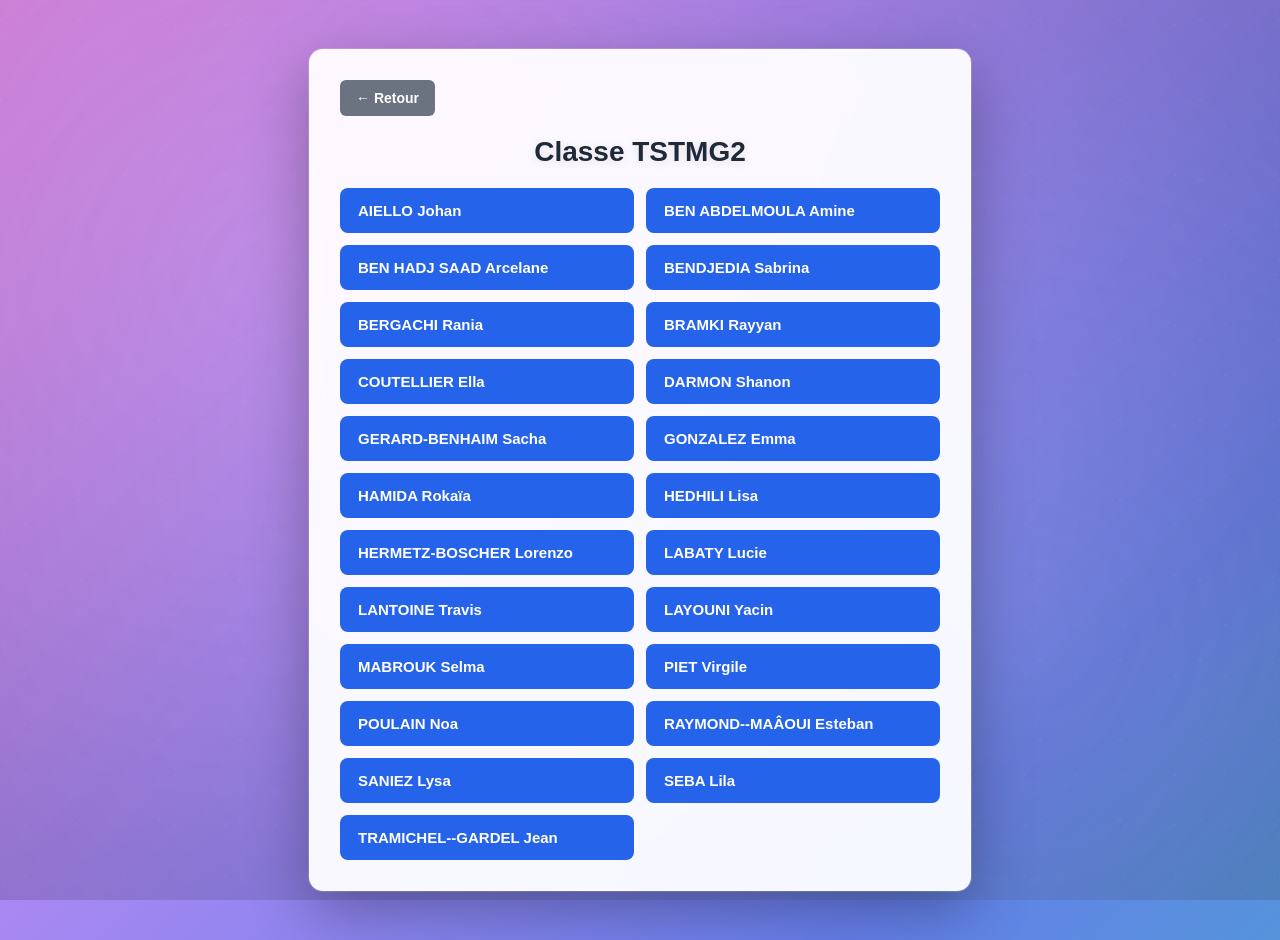
<file: 2.html>
<!DOCTYPE html>
<html lang="fr">
<head>
  <meta charset="UTF-8" />
  <meta name="viewport" content="width=device-width, initial-scale=1.0" />
  <title>Classe TSTMG2</title>
  <link rel="stylesheet" href="stile.css">
  <style>
    body {
      margin: 0;
      min-height: 100vh;
      font-family: Arial, sans-serif;
      display: flex;
      justify-content: center;
      align-items: center;
      padding: 20px;
      animation: fadeIn 0.45s ease;
    }

    .container {
      background: white;
      padding: 30px;
      border-radius: 14px;
      box-shadow: 0 10px 28px rgba(0, 0, 0, 0.2);
      max-width: 600px;
      width: 100%;
      animation: slideUp 0.4s ease;
    }

    h1 {
      margin: 0 0 20px 0;
      color: #1f2937;
      font-size: 28px;
      text-align: center;
    }

    .student-list {
      display: grid;
      grid-template-columns: repeat(auto-fill, minmax(250px, 1fr));
      gap: 12px;
      margin-top: 20px;
    }

    .student-button {
      padding: 14px 18px;
      background: #2563eb;
      color: white;
      border: none;
      border-radius: 8px;
      cursor: pointer;
      font-size: 15px;
      font-weight: 600;
      transition: all 0.2s ease;
      text-align: left;
    }

    .student-button:hover {
      background: #1d4ed8;
      transform: translateY(-2px);
      box-shadow: 0 4px 12px rgba(37, 99, 235, 0.3);
    }

    .student-button:active {
      transform: translateY(0);
    }

    .back-button {
      display: inline-block;
      margin-bottom: 20px;
      padding: 10px 16px;
      background: #6b7280;
      color: white;
      text-decoration: none;
      border-radius: 6px;
      font-size: 14px;
      font-weight: 600;
      transition: background 0.2s ease;
    }

    .back-button:hover {
      background: #4b5563;
    }

    .modal {
      display: none;
      position: fixed;
      top: 0;
      left: 0;
      width: 100%;
      height: 100%;
      background: rgba(0, 0, 0, 0.5);
      justify-content: center;
      align-items: center;
      z-index: 1000;
    }

    .modal.active {
      display: flex;
    }

    .modal-content {
      background: white;
      padding: 30px;
      border-radius: 14px;
      box-shadow: 0 10px 40px rgba(0, 0, 0, 0.3);
      max-width: 400px;
      width: 90%;
      animation: modalPop 0.3s ease;
    }

    @keyframes modalPop {
      from {
        opacity: 0;
        transform: scale(0.95);
      }
      to {
        opacity: 1;
        transform: scale(1);
      }
    }

    .modal h2 {
      margin: 0 0 20px 0;
      color: #1f2937;
      font-size: 22px;
    }

    .modal label {
      display: block;
      margin-bottom: 8px;
      color: #374151;
      font-weight: 600;
      font-size: 14px;
    }

    .modal input {
      width: 100%;
      padding: 12px;
      font-size: 18px;
      border: 2px solid #d1d5db;
      border-radius: 8px;
      box-sizing: border-box;
      margin-bottom: 20px;
      letter-spacing: 2px;
      text-align: center;
    }

    .modal input:focus {
      outline: none;
      border-color: #2563eb;
    }

    .modal-buttons {
      display: flex;
      gap: 10px;
    }

    .modal button {
      flex: 1;
      padding: 12px;
      border: none;
      border-radius: 8px;
      font-weight: 600;
      cursor: pointer;
      transition: all 0.2s ease;
    }

    .btn-validate {
      background: #2563eb;
      color: white;
    }

    .btn-validate:hover {
      background: #1d4ed8;
    }

    .btn-cancel {
      background: #e5e7eb;
      color: #374151;
    }

    .btn-cancel:hover {
      background: #d1d5db;
    }

    @keyframes fadeIn {
      from { opacity: 0; }
      to { opacity: 1; }
    }

    @keyframes slideUp {
      from {
        opacity: 0;
        transform: translateY(20px);
      }
      to {
        opacity: 1;
        transform: translateY(0);
      }
    }
  </style>
</head>
<body>
  <div class="container">
    <a href="index.html" class="back-button">← Retour</a>
    <h1>Classe TSTMG2</h1>
    <div class="student-list" id="studentList"></div>
  </div>

  <div class="modal" id="authModal">
    <div class="modal-content">
      <h2 id="modalTitle"></h2>
      <label for="dateInput">Date de naissance (JJ/MM/AAAA)</label>
      <input type="text" id="dateInput" maxlength="10" placeholder="JJ/MM/AAAA">
      <div class="modal-buttons">
        <button class="btn-cancel" onclick="closeModal()">Annuler</button>
        <button class="btn-validate" onclick="validateDate()">Valider</button>
      </div>
    </div>
  </div>

  <script>
    const students = [
      { nom: "AIELLO Johan", date: "02/02/2008" },
      { nom: "BEN ABDELMOULA Amine", date: "08/10/2008" },
      { nom: "BEN HADJ SAAD Arcelane", date: "07/07/2008" },
      { nom: "BENDJEDIA Sabrina", date: "04/06/2008" },
      { nom: "BERGACHI Rania", date: "16/01/2008" },
      { nom: "BRAMKI Rayyan", date: "27/11/2008" },
      { nom: "COUTELLIER Ella", date: "04/12/2008" },
      { nom: "DARMON Shanon", date: "21/04/2008" },
      { nom: "GERARD-BENHAIM Sacha", date: "23/09/2008" },
      { nom: "GONZALEZ Emma", date: "24/08/2008" },
      { nom: "HAMIDA Rokaïa", date: "12/05/2008" },
      { nom: "HEDHILI Lisa", date: "21/11/2008" },
      { nom: "HERMETZ-BOSCHER Lorenzo", date: "18/12/2008" },
      { nom: "LABATY Lucie", date: "25/03/2008" },
      { nom: "LANTOINE Travis", date: "30/07/2008" },
      { nom: "LAYOUNI Yacin", date: "16/02/2008" },
      { nom: "MABROUK Selma", date: "22/05/2008" },
      { nom: "PIET Virgile", date: "26/09/2008" },
      { nom: "POULAIN Noa", date: "08/01/2008" },
      { nom: "RAYMOND--MAÂOUI Esteban", date: "18/03/2008" },
      { nom: "SANIEZ Lysa", date: "16/02/2008" },
      { nom: "SEBA Lila", date: "04/09/2008" },
      { nom: "TRAMICHEL--GARDEL Jean", date: "22/05/2007" }
    ];

    const studentList = document.getElementById('studentList');
    const modal = document.getElementById('authModal');
    const modalTitle = document.getElementById('modalTitle');
    const dateInput = document.getElementById('dateInput');
    let currentStudent = null;

    // Formatage automatique de la date
    dateInput.addEventListener('input', function(e) {
      let value = e.target.value.replace(/\D/g, '');
      
      if (value.length >= 2) {
        value = value.substring(0, 2) + '/' + value.substring(2);
      }
      if (value.length >= 5) {
        value = value.substring(0, 5) + '/' + value.substring(5, 9);
      }
      
      e.target.value = value;
    });

    // Validation avec la touche Entrée
    dateInput.addEventListener('keypress', function(e) {
      if (e.key === 'Enter') {
        validateDate();
      }
    });

    function openModal(student) {
      currentStudent = student;
      modalTitle.textContent = student.nom;
      dateInput.value = '';
      modal.classList.add('active');
      setTimeout(() => dateInput.focus(), 100);
    }

    function closeModal() {
      modal.classList.remove('active');
      currentStudent = null;
    }

    function validateDate() {
      if (!currentStudent) return;
      
      const inputDate = dateInput.value;
      
      if (inputDate === currentStudent.date) {
        alert('✓ Authentification réussie !');
        // Sauvegarder le nom de l'élève et rediriger
        const studentName = encodeURIComponent(currentStudent.nom);
        window.location.href = `phototstmg2.html?student=${studentName}`;
      } else {
        alert('✗ Date de naissance incorrecte.');
        dateInput.value = '';
        dateInput.focus();
      }
    }

    students.forEach(student => {
      const button = document.createElement('button');
      button.className = 'student-button';
      button.textContent = student.nom;
      button.addEventListener('click', () => openModal(student));
      studentList.appendChild(button);
    });

    // Fermer la modal en cliquant en dehors
    modal.addEventListener('click', function(e) {
      if (e.target === modal) {
        closeModal();
      }
    });
  </script>
</body>
</html>
</file>
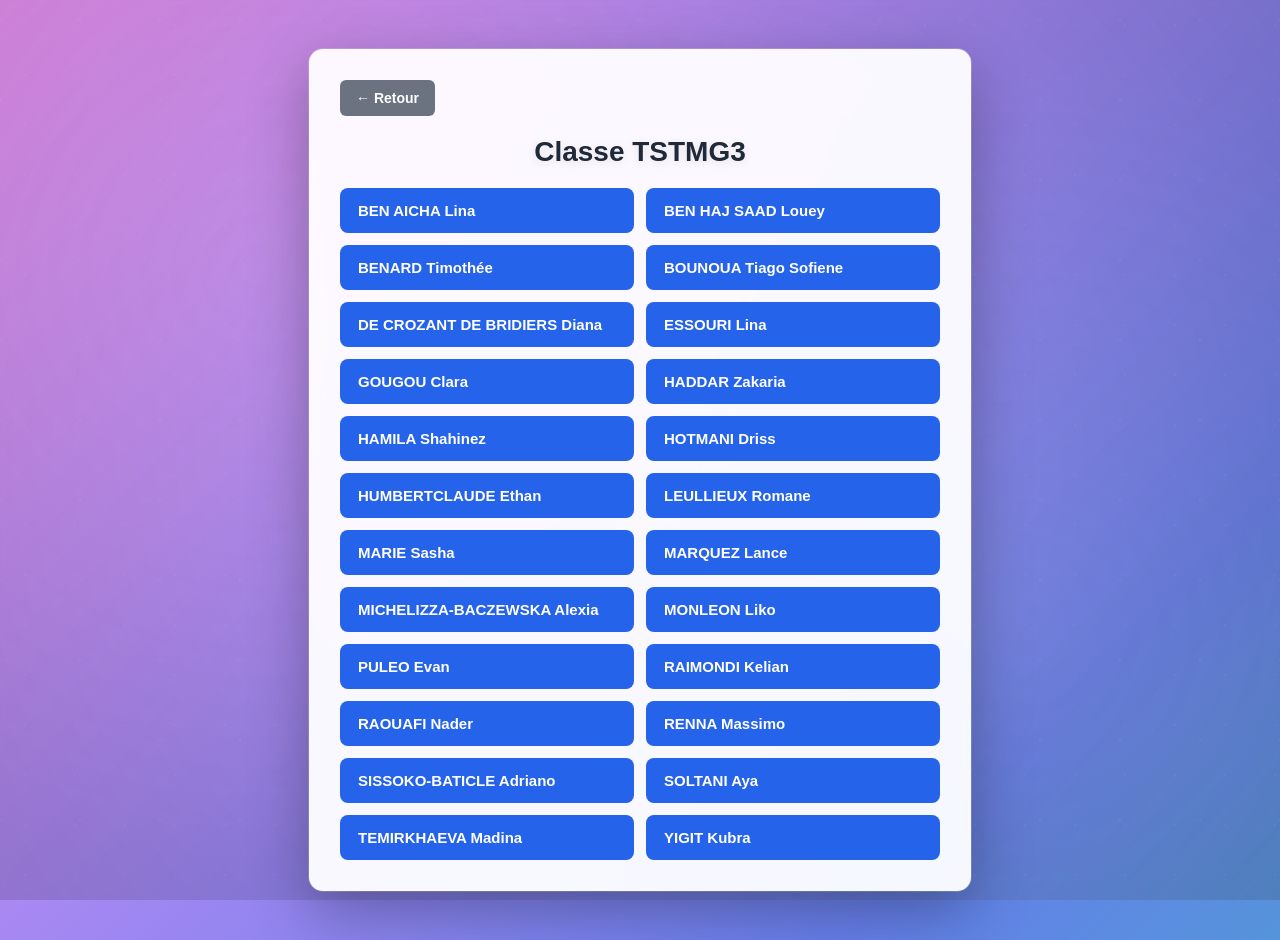
<file: 3.html>
<!DOCTYPE html>
<html lang="fr">
<head>
  <meta charset="UTF-8" />
  <meta name="viewport" content="width=device-width, initial-scale=1.0" />
  <title>Classe TSTMG3</title>
  <link rel="stylesheet" href="stile.css">
  <style>
    body {
      margin: 0;
      min-height: 100vh;
      font-family: Arial, sans-serif;
      display: flex;
      justify-content: center;
      align-items: center;
      padding: 20px;
      animation: fadeIn 0.45s ease;
    }

    .container {
      background: white;
      padding: 30px;
      border-radius: 14px;
      box-shadow: 0 10px 28px rgba(0, 0, 0, 0.2);
      max-width: 600px;
      width: 100%;
      animation: slideUp 0.4s ease;
    }

    h1 {
      margin: 0 0 20px 0;
      color: #1f2937;
      font-size: 28px;
      text-align: center;
    }

    .student-list {
      display: grid;
      grid-template-columns: repeat(auto-fill, minmax(250px, 1fr));
      gap: 12px;
      margin-top: 20px;
    }

    .student-button {
      padding: 14px 18px;
      background: #2563eb;
      color: white;
      border: none;
      border-radius: 8px;
      cursor: pointer;
      font-size: 15px;
      font-weight: 600;
      transition: all 0.2s ease;
      text-align: left;
    }

    .student-button:hover {
      background: #1d4ed8;
      transform: translateY(-2px);
      box-shadow: 0 4px 12px rgba(37, 99, 235, 0.3);
    }

    .student-button:active {
      transform: translateY(0);
    }

    .back-button {
      display: inline-block;
      margin-bottom: 20px;
      padding: 10px 16px;
      background: #6b7280;
      color: white;
      text-decoration: none;
      border-radius: 6px;
      font-size: 14px;
      font-weight: 600;
      transition: background 0.2s ease;
    }

    .back-button:hover {
      background: #4b5563;
    }

    .modal {
      display: none;
      position: fixed;
      top: 0;
      left: 0;
      width: 100%;
      height: 100%;
      background: rgba(0, 0, 0, 0.5);
      justify-content: center;
      align-items: center;
      z-index: 1000;
    }

    .modal.active {
      display: flex;
    }

    .modal-content {
      background: white;
      padding: 30px;
      border-radius: 14px;
      box-shadow: 0 10px 40px rgba(0, 0, 0, 0.3);
      max-width: 400px;
      width: 90%;
      animation: modalPop 0.3s ease;
    }

    @keyframes modalPop {
      from {
        opacity: 0;
        transform: scale(0.95);
      }
      to {
        opacity: 1;
        transform: scale(1);
      }
    }

    .modal h2 {
      margin: 0 0 20px 0;
      color: #1f2937;
      font-size: 22px;
    }

    .modal label {
      display: block;
      margin-bottom: 8px;
      color: #374151;
      font-weight: 600;
      font-size: 14px;
    }

    .modal input {
      width: 100%;
      padding: 12px;
      font-size: 18px;
      border: 2px solid #d1d5db;
      border-radius: 8px;
      box-sizing: border-box;
      margin-bottom: 20px;
      letter-spacing: 2px;
      text-align: center;
    }

    .modal input:focus {
      outline: none;
      border-color: #2563eb;
    }

    .modal-buttons {
      display: flex;
      gap: 10px;
    }

    .modal button {
      flex: 1;
      padding: 12px;
      border: none;
      border-radius: 8px;
      font-weight: 600;
      cursor: pointer;
      transition: all 0.2s ease;
    }

    .btn-validate {
      background: #2563eb;
      color: white;
    }

    .btn-validate:hover {
      background: #1d4ed8;
    }

    .btn-cancel {
      background: #e5e7eb;
      color: #374151;
    }

    .btn-cancel:hover {
      background: #d1d5db;
    }

    @keyframes fadeIn {
      from { opacity: 0; }
      to { opacity: 1; }
    }

    @keyframes slideUp {
      from {
        opacity: 0;
        transform: translateY(20px);
      }
      to {
        opacity: 1;
        transform: translateY(0);
      }
    }
  </style>
</head>
<body>
  <div class="container">
    <a href="index.html" class="back-button">← Retour</a>
    <h1>Classe TSTMG3</h1>
    <div class="student-list" id="studentList"></div>
  </div>

  <div class="modal" id="authModal">
    <div class="modal-content">
      <h2 id="modalTitle"></h2>
      <label for="dateInput">Date de naissance (JJ/MM/AAAA)</label>
      <input type="text" id="dateInput" maxlength="10" placeholder="JJ/MM/AAAA">
      <div class="modal-buttons">
        <button class="btn-cancel" onclick="closeModal()">Annuler</button>
        <button class="btn-validate" onclick="validateDate()">Valider</button>
      </div>
    </div>
  </div>

  <script>
    const students = [
      { nom: "BEN AICHA Lina", date: "13/08/2008" },
      { nom: "BEN HAJ SAAD Louey", date: "23/09/2008" },
      { nom: "BENARD Timothée", date: "23/02/2008" },
      { nom: "BOUNOUA Tiago Sofiene", date: "19/09/2008" },
      { nom: "DE CROZANT DE BRIDIERS Diana", date: "19/03/2008" },
      { nom: "ESSOURI Lina", date: "02/11/2008" },
      { nom: "GOUGOU Clara", date: "01/04/2008" },
      { nom: "HADDAR Zakaria", date: "02/08/2007" },
      { nom: "HAMILA Shahinez", date: "19/12/2008" },
      { nom: "HOTMANI Driss", date: "19/12/2008" },
      { nom: "HUMBERTCLAUDE Ethan", date: "17/09/2008" },
      { nom: "LEULLIEUX Romane", date: "07/01/2008" },
      { nom: "MARIE Sasha", date: "14/10/2008" },
      { nom: "MARQUEZ Lance", date: "04/09/2008" },
      { nom: "MICHELIZZA-BACZEWSKA Alexia", date: "26/01/2009" },
      { nom: "MONLEON Liko", date: "19/02/2008" },
      { nom: "PULEO Evan", date: "13/03/2008" },
      { nom: "RAIMONDI Kelian", date: "18/03/2008" },
      { nom: "RAOUAFI Nader", date: "14/02/2008" },
      { nom: "RENNA Massimo", date: "03/09/2008" },
      { nom: "SISSOKO-BATICLE Adriano", date: "17/06/2008" },
      { nom: "SOLTANI Aya", date: "16/06/2008" },
      { nom: "TEMIRKHAEVA Madina", date: "17/04/2007" },
      { nom: "YIGIT Kubra", date: "24/08/2008" }
    ];

    const studentList = document.getElementById('studentList');
    const modal = document.getElementById('authModal');
    const modalTitle = document.getElementById('modalTitle');
    const dateInput = document.getElementById('dateInput');
    let currentStudent = null;

    // Formatage automatique de la date
    dateInput.addEventListener('input', function(e) {
      let value = e.target.value.replace(/\D/g, '');
      
      if (value.length >= 2) {
        value = value.substring(0, 2) + '/' + value.substring(2);
      }
      if (value.length >= 5) {
        value = value.substring(0, 5) + '/' + value.substring(5, 9);
      }
      
      e.target.value = value;
    });

    // Validation avec la touche Entrée
    dateInput.addEventListener('keypress', function(e) {
      if (e.key === 'Enter') {
        validateDate();
      }
    });

    function openModal(student) {
      currentStudent = student;
      modalTitle.textContent = student.nom;
      dateInput.value = '';
      modal.classList.add('active');
      setTimeout(() => dateInput.focus(), 100);
    }

    function closeModal() {
      modal.classList.remove('active');
      currentStudent = null;
    }

    function validateDate() {
      if (!currentStudent) return;
      
      const inputDate = dateInput.value;
      
      if (inputDate === currentStudent.date) {
        alert('✓ Authentification réussie !');
        // Sauvegarder le nom de l'élève et rediriger
        const studentName = encodeURIComponent(currentStudent.nom);
        window.location.href = `phototstmg3.html?student=${studentName}`;
      } else {
        alert('✗ Date de naissance incorrecte.');
        dateInput.value = '';
        dateInput.focus();
      }
    }

    students.forEach(student => {
      const button = document.createElement('button');
      button.className = 'student-button';
      button.textContent = student.nom;
      button.addEventListener('click', () => openModal(student));
      studentList.appendChild(button);
    });

    // Fermer la modal en cliquant en dehors
    modal.addEventListener('click', function(e) {
      if (e.target === modal) {
        closeModal();
      }
    });
  </script>
</body>
</html>
</file>
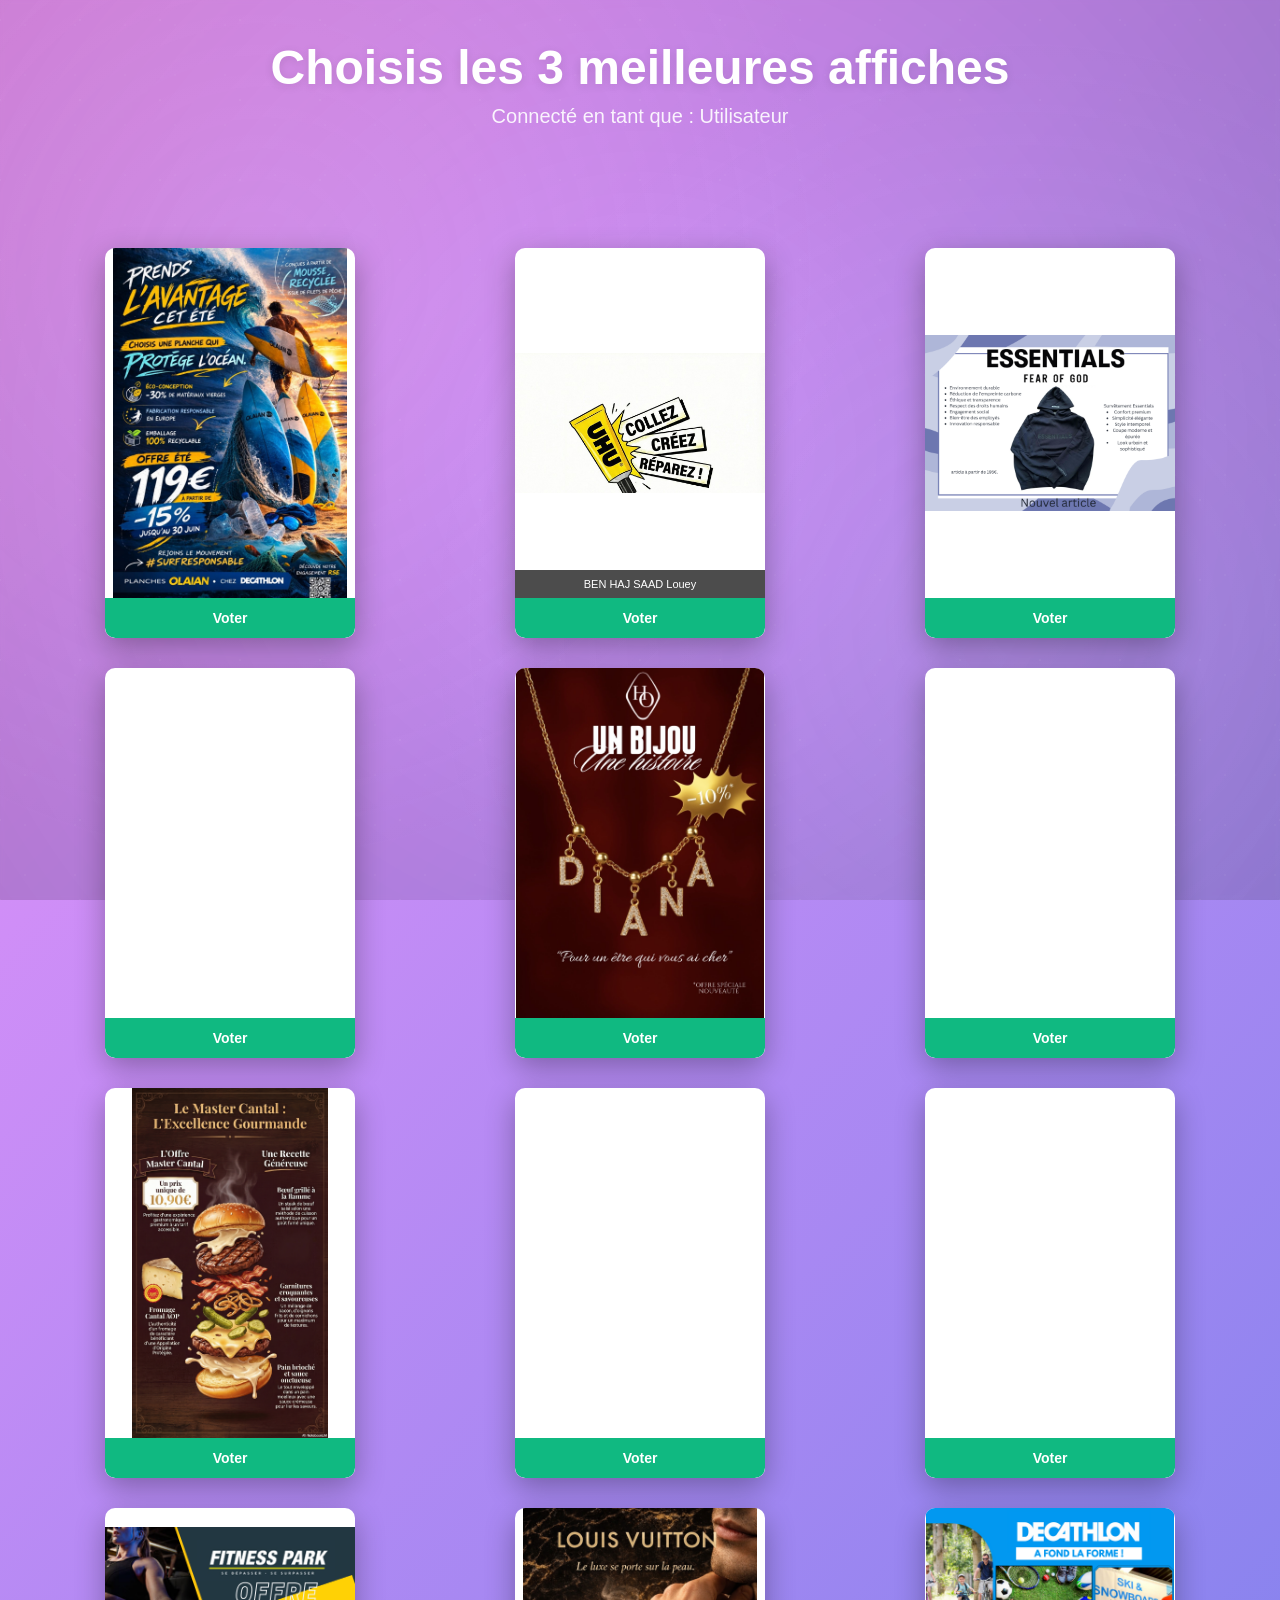
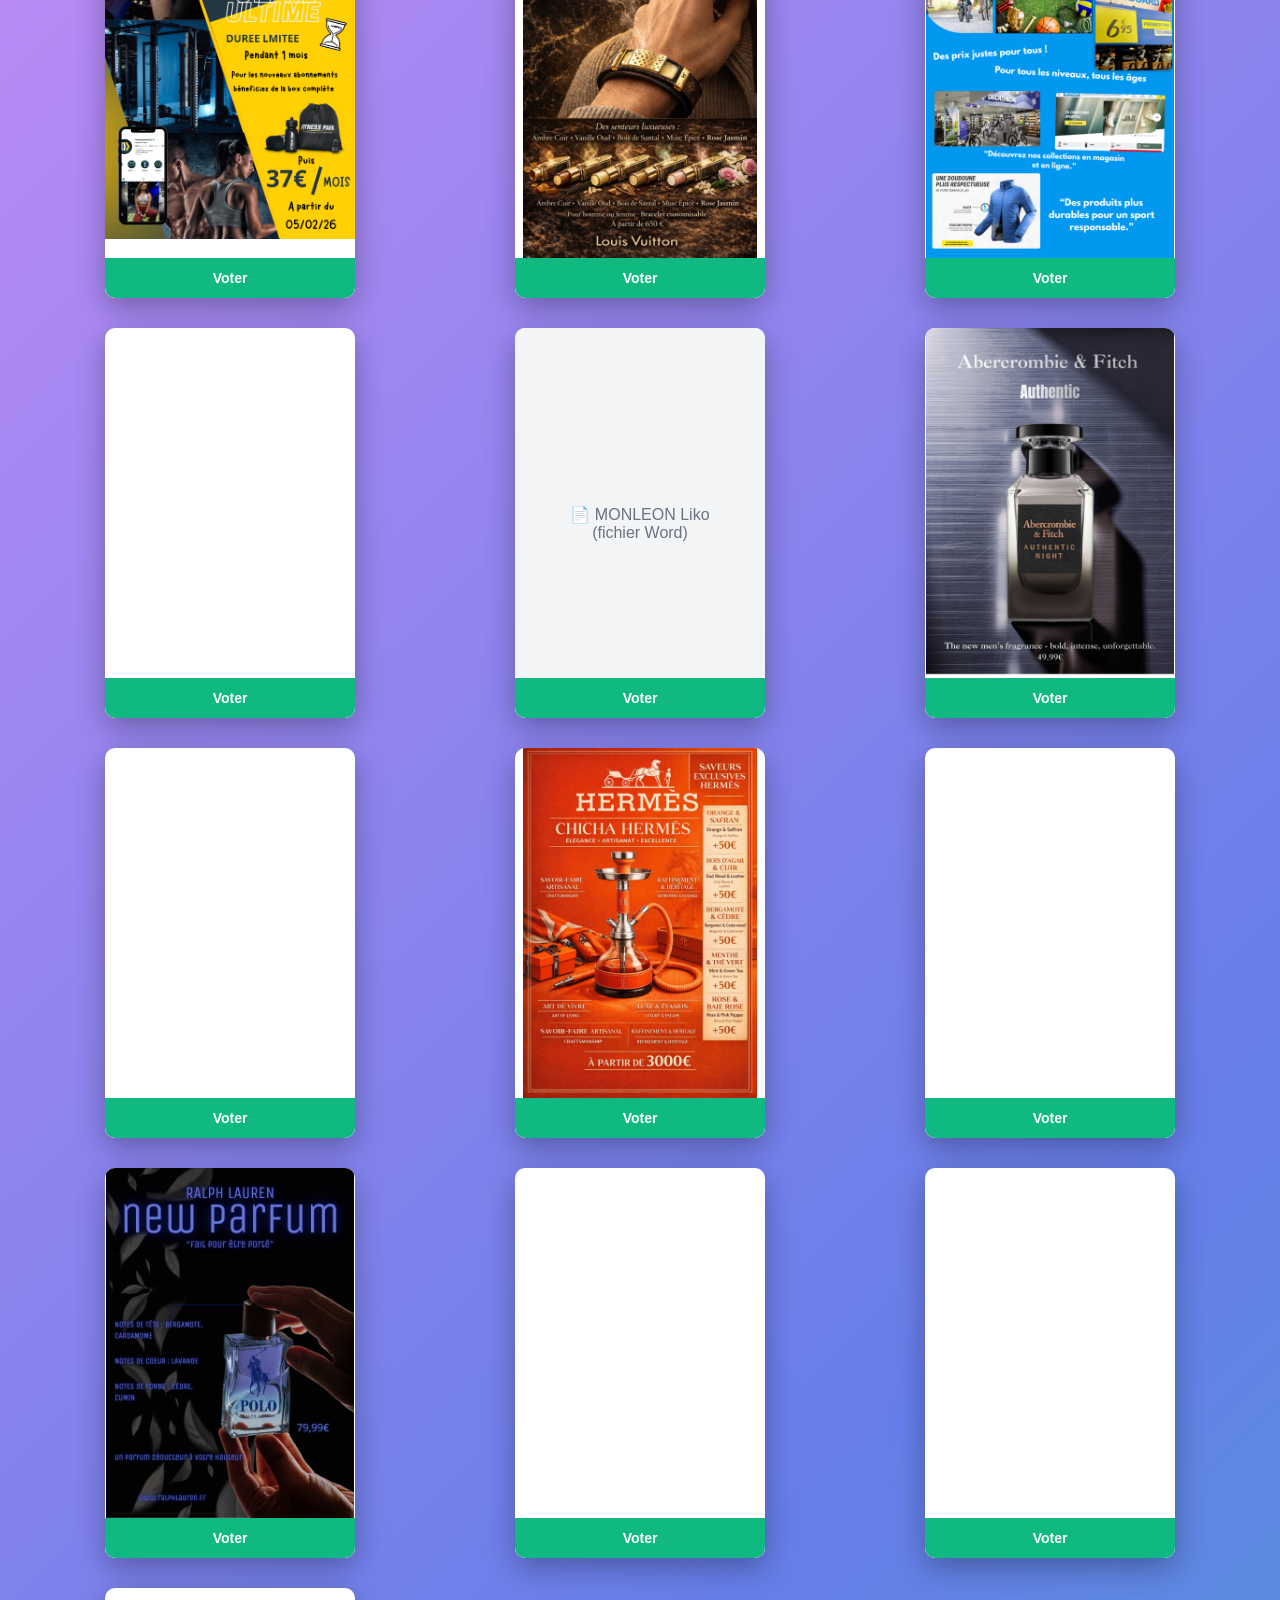
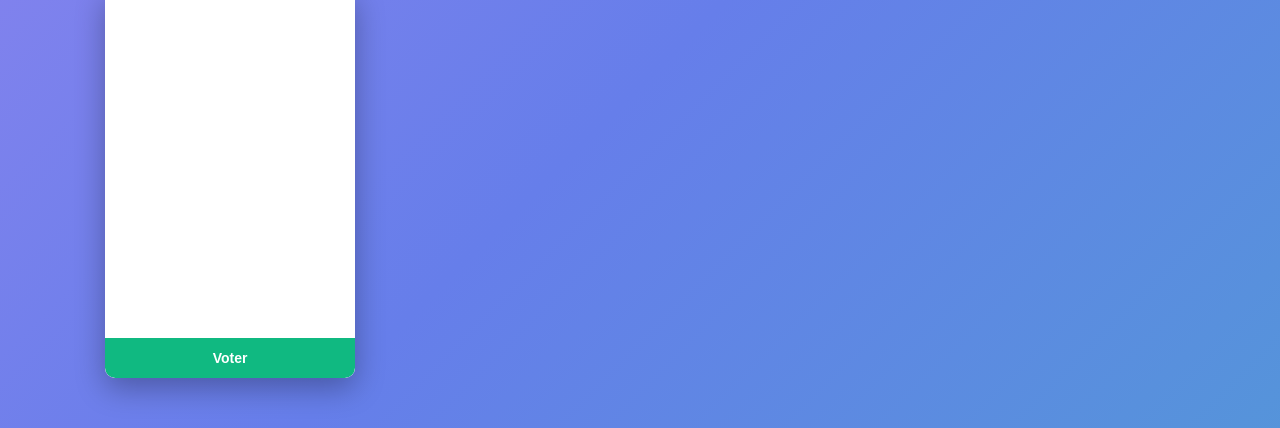
<file: phototstmg2.html>
<!DOCTYPE html>
<html lang="fr">
<head>
  <meta charset="UTF-8" />
  <meta name="viewport" content="width=device-width, initial-scale=1.0" />
  <title>Choix des photos TSTMG2</title>
  <link rel="stylesheet" href="stile.css">
  <style>
    body {
      margin: 0;
      min-height: 100vh;
      font-family: Arial, sans-serif;
      padding: 20px;
      animation: fadeIn 0.5s ease;
    }

    h1 {
      color: white;
      font-size: 48px;
      text-align: center;
      margin: 20px 0 10px 0;
      animation: slideUp 0.4s ease;
    }

    .student-name {
      color: white;
      font-size: 20px;
      text-align: center;
      margin: 0 0 30px 0;
      opacity: 0.9;
      animation: slideUp 0.5s ease;
    }

    .submit-container {
      text-align: center;
      margin: 40px auto;
      padding: 20px;
      max-width: 600px;
    }

    .submit-button {
      display: none;
      padding: 16px 32px;
      background: #10b981;
      color: white;
      border: none;
      border-radius: 10px;
      font-size: 18px;
      font-weight: 700;
      cursor: pointer;
      box-shadow: 0 4px 12px rgba(16, 185, 129, 0.4);
      transition: all 0.3s ease;
      animation: pulse 2s infinite;
    }

    .submit-button.visible {
      display: inline-block;
    }

    .submit-button:hover {
      background: #059669;
      transform: translateY(-2px);
      box-shadow: 0 6px 16px rgba(16, 185, 129, 0.5);
    }

    .submit-button:disabled {
      background: #6b7280;
      cursor: not-allowed;
      animation: none;
    }

    .locked-message {
      display: none;
      padding: 16px 24px;
      background: #fef3c7;
      color: #92400e;
      border: 2px solid #fbbf24;
      border-radius: 10px;
      font-weight: 600;
      font-size: 16px;
    }

    .locked-message.visible {
      display: block;
    }

    @keyframes pulse {
      0%, 100% {
        transform: scale(1);
      }
      50% {
        transform: scale(1.05);
      }
    }

    .photos-container {
      max-width: 1200px;
      margin: 0 auto;
      padding: 0 10px;
    }

    .photos-row {
      display: grid;
      grid-template-columns: repeat(3, 1fr);
      gap: 30px;
      justify-items: center;
      margin-bottom: 30px;
    }

    .pdf-container {
      width: 250px;
      background: white;
      border-radius: 10px;
      box-shadow: 0 10px 30px rgba(0, 0, 0, 0.3);
      animation: slideUp 0.6s ease;
      overflow: hidden;
      position: relative;
      display: flex;
      flex-direction: column;
    }

    .image-wrapper {
      height: 350px;
      overflow: hidden;
      position: relative;
    }

    /* Responsive pour mobile */
    @media (max-width: 768px) {
      body {
        padding: 10px;
      }

      h1 {
        font-size: 24px;
        padding: 0 10px;
        margin: 10px 0;
      }

      .student-name {
        font-size: 14px;
        margin-bottom: 20px;
      }

      .photos-row {
        grid-template-columns: 1fr !important;
        gap: 25px;
      }

      .pdf-container {
        width: 100%;
        max-width: 100%;
      }

      .image-wrapper {
        height: 500px;
      }

      .submit-container {
        padding: 15px 10px;
        margin: 30px auto;
      }

      .submit-button {
        width: 100%;
        padding: 16px;
        font-size: 18px;
      }

      .locked-message {
        font-size: 14px;
        padding: 12px;
      }
    }

    .pdf-container .label {
      position: absolute;
      bottom: 0;
      left: 0;
      right: 0;
      background: rgba(0, 0, 0, 0.7);
      color: white;
      padding: 8px;
      font-size: 11px;
      text-align: center;
      z-index: 10;
    }

    .vote-badge {
      position: absolute;
      top: 10px;
      right: 10px;
      background: #fbbf24;
      color: #1f2937;
      padding: 6px 12px;
      border-radius: 20px;
      font-weight: 700;
      font-size: 14px;
      z-index: 15;
      box-shadow: 0 2px 8px rgba(0, 0, 0, 0.3);
    }

    iframe, img {
      width: 100%;
      height: 100%;
      border: none;
      object-fit: contain;
    }

    .vote-button {
      width: 100%;
      padding: 12px;
      background: #10b981;
      color: white;
      border: none;
      font-weight: 600;
      font-size: 14px;
      cursor: pointer;
      transition: background 0.2s ease;
      border-radius: 0 0 10px 10px;
    }

    .vote-button:hover {
      background: #059669;
    }

    .vote-button.voted {
      background: #6b7280;
    }

    .modal {
      display: none;
      position: fixed;
      top: 0;
      left: 0;
      width: 100%;
      height: 100%;
      background: rgba(0, 0, 0, 0.5);
      justify-content: center;
      align-items: center;
      z-index: 1000;
    }

    .modal.active {
      display: flex;
    }

    .modal-content {
      background: white;
      padding: 30px;
      border-radius: 14px;
      box-shadow: 0 10px 40px rgba(0, 0, 0, 0.3);
      max-width: 400px;
      width: 90%;
      animation: modalPop 0.3s ease;
    }

    @keyframes modalPop {
      from {
        opacity: 0;
        transform: scale(0.95);
      }
      to {
        opacity: 1;
        transform: scale(1);
      }
    }

    .modal h2 {
      margin: 0 0 20px 0;
      color: #1f2937;
      font-size: 22px;
      text-align: center;
    }

    .vote-options {
      display: flex;
      flex-direction: column;
      gap: 12px;
    }

    .comment-section {
      margin: 20px 0;
    }

    .comment-section label {
      display: block;
      margin-bottom: 8px;
      color: #374151;
      font-weight: 600;
      font-size: 14px;
    }

    .comment-section textarea {
      width: 100%;
      padding: 10px;
      border: 2px solid #e5e7eb;
      border-radius: 8px;
      font-size: 14px;
      font-family: Arial, sans-serif;
      resize: vertical;
      min-height: 80px;
      box-sizing: border-box;
    }

    .comment-section textarea:focus {
      outline: none;
      border-color: #2563eb;
    }

    .vote-option {
      padding: 16px;
      background: #f3f4f6;
      border: 2px solid #e5e7eb;
      border-radius: 8px;
      cursor: pointer;
      font-size: 18px;
      font-weight: 600;
      text-align: center;
      transition: all 0.2s ease;
      color: #1f2937;
    }

    .vote-option:hover {
      background: #e5e7eb;
      border-color: #2563eb;
      transform: translateX(5px);
    }

    .vote-option.first {
      background: #fef3c7;
      border-color: #fbbf24;
    }

    .vote-option.first:hover {
      background: #fde68a;
    }

    .vote-option.second {
      background: #e0e7ff;
      border-color: #818cf8;
    }

    .vote-option.second:hover {
      background: #c7d2fe;
    }

    .vote-option.third {
      background: #fecaca;
      border-color: #f87171;
    }

    .vote-option.third:hover {
      background: #fca5a5;
    }

    .modal-close {
      margin-top: 16px;
      padding: 10px;
      background: #e5e7eb;
      color: #374151;
      border: none;
      border-radius: 8px;
      cursor: pointer;
      font-weight: 600;
      width: 100%;
    }

    .modal-close:hover {
      background: #d1d5db;
    }

    .send-vote-btn {
      margin-top: 16px;
      padding: 14px;
      background: #10b981;
      color: white;
      border: none;
      border-radius: 8px;
      cursor: pointer;
      font-weight: 700;
      font-size: 16px;
      width: 100%;
      transition: all 0.3s ease;
    }

    .send-vote-btn:hover:not(:disabled) {
      background: #059669;
      transform: translateY(-2px);
      box-shadow: 0 4px 12px rgba(16, 185, 129, 0.3);
    }

    .send-vote-btn:disabled {
      background: #d1d5db;
      color: #9ca3af;
      cursor: not-allowed;
      transform: none;
    }

    .vote-option.selected {
      transform: scale(1.05);
      box-shadow: 0 0 0 3px rgba(59, 130, 246, 0.5);
    }

    .vote-option.selected.first {
      box-shadow: 0 0 0 3px rgba(251, 191, 36, 0.6);
    }

    .vote-option.selected.second {
      box-shadow: 0 0 0 3px rgba(156, 163, 175, 0.6);
    }

    .vote-option.selected.third {
      box-shadow: 0 0 0 3px rgba(239, 68, 68, 0.6);
    }

    @keyframes fadeIn {
      from { opacity: 0; }
      to { opacity: 1; }
    }

    @keyframes slideUp {
      from {
        opacity: 0;
        transform: translateY(20px);
      }
      to {
        opacity: 1;
        transform: translateY(0);
      }
    }
  </style>
</head>
<body>
  <h1>Choisis les 3 meilleures affiches</h1>
  <p class="student-name" id="studentDisplay">Connecté en tant que : <span id="studentNameDisplay"></span></p>
  
  <div class="submit-container">
    <button id="submitVotes" class="submit-button" onclick="finalizeVotes()">📨 Envoyer mes votes</button>
    <div id="lockedMessage" class="locked-message">🔒 Votes envoyés et verrouillés</div>
  </div>
  
  <div class="photos-container">
    <!-- Ligne 1 -->
    <div class="photos-row">
      <div class="pdf-container" data-id="1">
        <div class="image-wrapper">
          <img src="images_tstmg2/BEN AICHA_Lina_09-03.jpeg" alt="Affiche">
        </div>
        <button class="vote-button" onclick="openVoteModal(1)">Voter</button>
      </div>
      <div class="pdf-container" data-id="2">
        <div class="image-wrapper">
          <img src="images_tstmg2/Diapositive1.JPG" alt="Affiche">
          <div class="label">BEN HAJ SAAD Louey</div>
        </div>
        <button class="vote-button" onclick="openVoteModal(2)">Voter</button>
      </div>
      <div class="pdf-container" data-id="3">
        <div class="image-wrapper">
          <img src="images_tstmg2/BENARD_Timothée_09-03.png" alt="Affiche">
        </div>
        <button class="vote-button" onclick="openVoteModal(3)">Voter</button>
      </div>
    </div>

    <!-- Ligne 2 -->
    <div class="photos-row">
      <div class="pdf-container" data-id="4">
        <div class="image-wrapper">
          <iframe src="images_tstmg2/BOUNOUA_Tiago Sofiene_09-03.pdf#toolbar=0&navpanes=0&scrollbar=0"></iframe>
        </div>
        <button class="vote-button" onclick="openVoteModal(4)">Voter</button>
      </div>
      <div class="pdf-container" data-id="5">
        <div class="image-wrapper">
          <img src="images_tstmg2/DE CROZANT DE BRIDIERS_Diana_09-03.jpeg" alt="Affiche">
        </div>
        <button class="vote-button" onclick="openVoteModal(5)">Voter</button>
      </div>
      <div class="pdf-container" data-id="6">
        <div class="image-wrapper">
          <iframe src="images_tstmg2/ESSOURI_Lina_09-03.pdf#toolbar=0&navpanes=0&scrollbar=0"></iframe>
        </div>
        <button class="vote-button" onclick="openVoteModal(6)">Voter</button>
      </div>
    </div>

    <!-- Ligne 3 -->
    <div class="photos-row">
      <div class="pdf-container" data-id="7">
        <div class="image-wrapper">
          <img src="images_tstmg2/GOUGOU_Clara_09-03.png" alt="Affiche">
        </div>
        <button class="vote-button" onclick="openVoteModal(7)">Voter</button>
      </div>
      <div class="pdf-container" data-id="8">
        <div class="image-wrapper">
          <iframe src="images_tstmg2/HAMILA_Shahinez_11-03.pdf#toolbar=0&navpanes=0&scrollbar=0"></iframe>
        </div>
        <button class="vote-button" onclick="openVoteModal(8)">Voter</button>
      </div>
      <div class="pdf-container" data-id="9">
        <div class="image-wrapper">
          <iframe src="images_tstmg2/HUMBERTCLAUDE_Ethan_09-03.pdf#toolbar=0&navpanes=0&scrollbar=0"></iframe>
        </div>
        <button class="vote-button" onclick="openVoteModal(9)">Voter</button>
      </div>
    </div>

    <!-- Ligne 4 -->
    <div class="photos-row">
      <div class="pdf-container" data-id="10">
        <div class="image-wrapper">
          <img src="images_tstmg2/LEULLIEUX_Romane_09-03.png" alt="Affiche">
        </div>
        <button class="vote-button" onclick="openVoteModal(10)">Voter</button>
      </div>
      <div class="pdf-container" data-id="11">
        <div class="image-wrapper">
          <img src="images_tstmg2/MARIE_Sasha_09-03.png" alt="Affiche">
        </div>
        <button class="vote-button" onclick="openVoteModal(11)">Voter</button>
      </div>
      <div class="pdf-container" data-id="12">
        <div class="image-wrapper">
          <img src="images_tstmg2/MARQUEZ_Lance_09-03.png" alt="Affiche">
        </div>
        <button class="vote-button" onclick="openVoteModal(12)">Voter</button>
      </div>
    </div>

    <!-- Ligne 5 -->
    <div class="photos-row">
      <div class="pdf-container" data-id="13">
        <div class="image-wrapper">
          <iframe src="images_tstmg2/MICHELIZZA-BACZEWSKA_Alexia_09-03.pdf#toolbar=0&navpanes=0&scrollbar=0"></iframe>
        </div>
        <button class="vote-button" onclick="openVoteModal(13)">Voter</button>
      </div>
      <div class="pdf-container" data-id="14">
        <div class="image-wrapper">
          <div style="display: flex; align-items: center; justify-content: center; height: 100%; background: #f3f4f6; color: #6b7280; text-align: center; padding: 20px;">
            <div>📄 MONLEON Liko<br>(fichier Word)</div>
          </div>
        </div>
        <button class="vote-button" onclick="openVoteModal(14)">Voter</button>
      </div>
      <div class="pdf-container" data-id="15">
        <div class="image-wrapper">
          <img src="images_tstmg2/PULEO_Evan_09-03.png" alt="Affiche">
        </div>
        <button class="vote-button" onclick="openVoteModal(15)">Voter</button>
      </div>
    </div>

    <!-- Ligne 6 -->
    <div class="photos-row">
      <div class="pdf-container" data-id="16">
        <div class="image-wrapper">
          <iframe src="images_tstmg2/RAIMONDI_Kelian_09-03.pdf#toolbar=0&navpanes=0&scrollbar=0"></iframe>
        </div>
        <button class="vote-button" onclick="openVoteModal(16)">Voter</button>
      </div>
      <div class="pdf-container" data-id="17">
        <div class="image-wrapper">
          <img src="images_tstmg2/RAOUAFI_Nader_09-03.png" alt="Affiche">
        </div>
        <button class="vote-button" onclick="openVoteModal(17)">Voter</button>
      </div>
      <div class="pdf-container" data-id="18">
        <div class="image-wrapper">
          <iframe src="images_tstmg2/RENNA_Massimo_09-03.pdf#toolbar=0&navpanes=0&scrollbar=0"></iframe>
        </div>
        <button class="vote-button" onclick="openVoteModal(18)">Voter</button>
      </div>
    </div>

    <!-- Ligne 7 -->
    <div class="photos-row">
      <div class="pdf-container" data-id="19">
        <div class="image-wrapper">
          <img src="images_tstmg2/SISSOKO-BATICLE_Adriano_09-03.png" alt="Affiche">
        </div>
        <button class="vote-button" onclick="openVoteModal(19)">Voter</button>
      </div>
      <div class="pdf-container" data-id="20">
        <div class="image-wrapper">
          <iframe src="images_tstmg2/SOLTANI_Aya_09-03.pdf#toolbar=0&navpanes=0&scrollbar=0"></iframe>
        </div>
        <button class="vote-button" onclick="openVoteModal(20)">Voter</button>
      </div>
      <div class="pdf-container" data-id="21">
        <div class="image-wrapper">
          <iframe src="images_tstmg2/TEMIRKHAEVA_Madina_09-03.pdf#toolbar=0&navpanes=0&scrollbar=0"></iframe>
        </div>
        <button class="vote-button" onclick="openVoteModal(21)">Voter</button>
      </div>
    </div>

    <!-- Ligne 8 -->
    <div class="photos-row">
      <div class="pdf-container" data-id="22">
        <div class="image-wrapper">
          <iframe src="images_tstmg2/YIGIT_Kubra_09-03.pdf#toolbar=0&navpanes=0&scrollbar=0"></iframe>
        </div>
        <button class="vote-button" onclick="openVoteModal(22)">Voter</button>
      </div>
    </div>
  </div>

  <div class="modal" id="voteModal">
    <div class="modal-content">
      <h2 id="modalTitle">Voter pour cette affiche</h2>
      <div class="vote-options">
        <div class="vote-option first" data-rank="1er" onclick="selectRank('1er')">🥇 1er</div>
        <div class="vote-option second" data-rank="2ème" onclick="selectRank('2ème')">🥈 2ème</div>
        <div class="vote-option third" data-rank="3ème" onclick="selectRank('3ème')">🥉 3ème</div>
      </div>
      <div class="comment-section">
        <label for="voteComment">Explique les raisons de ton choix (optionnel)</label>
        <textarea id="voteComment" placeholder="Pourquoi as-tu choisi cette affiche ?"></textarea>
      </div>
      <button id="sendVoteBtn" class="send-vote-btn" onclick="confirmVote()" disabled>📤 Envoyer le vote</button>
      <button class="modal-close" onclick="closeVoteModal()">Annuler</button>
    </div>
  </div>

  <script>
    // Récupérer le nom de l'élève depuis l'URL
    const urlParams = new URLSearchParams(window.location.search);
    const studentName = urlParams.get('student') || 'Utilisateur';
    
    console.log('Student name récupéré:', studentName);
    console.log('Clé localStorage:', `votes_${studentName}`);
    
    // Afficher le nom de l'élève
    document.getElementById('studentNameDisplay').textContent = studentName;
    
    let currentVoteId = null;
    let selectedRank = '';
    const votes = {};
    const usedRanks = {};
    let votesLocked = false;

    const SHEET_URL = 'https://script.google.com/macros/s/AKfycbxhJ62B2raPauI9_7GGDoKqFZ4ITOrBDMrfU9WZHywfwxpn4dErkgbaSDeqG5VPCuEA/exec';

    function saveVotes() {
      const voteData = {
        studentName: studentName,
        votes: votes,
        usedRanks: usedRanks,
        locked: votesLocked,
        timestamp: new Date().toISOString()
      };
      localStorage.setItem(`votes_${studentName}`, JSON.stringify(voteData));
      console.log('✓ Votes sauvegardés pour', studentName, ':', voteData);
      updateSubmitButton();
    }

    function sendVoteToSheet(posterId, rank, comment) {
      fetch(SHEET_URL, {
        method: 'POST',
        mode: 'no-cors',
        headers: { 'Content-Type': 'application/json' },
        body: JSON.stringify({
          studentName: studentName,
          class: 'tstmg3',
          posterId: posterId,
          rank: rank,
          comment: comment
        })
      }).catch(err => console.log('Vote envoyé'));
    }

    function updateSubmitButton() {
      const submitButton = document.getElementById('submitVotes');
      const lockedMessage = document.getElementById('lockedMessage');
      const voteCount = Object.keys(votes).length;
      
      if (votesLocked) {
        submitButton.classList.remove('visible');
        lockedMessage.classList.add('visible');
      } else if (voteCount === 3) {
        submitButton.classList.add('visible');
        lockedMessage.classList.remove('visible');
      } else {
        submitButton.classList.remove('visible');
        lockedMessage.classList.remove('visible');
      }
    }

    function finalizeVotes() {
      const voteCount = Object.keys(votes).length;
      
      if (voteCount !== 3) {
        alert('⚠️ Tu dois voter pour exactement 3 affiches avant d\'envoyer.');
        return;
      }
      
      const confirmation = confirm(
        '⚠️ ATTENTION\n\n' +
        'Tu ne pourras plus changer de vote après avoir confirmé.\n\n' +
        'Es-tu sûr(e) de vouloir envoyer tes 3 votes ?'
      );
      
      if (confirmation) {
        votesLocked = true;
        saveVotes();
        
        document.querySelectorAll('.vote-button').forEach(btn => {
          btn.disabled = true;
          btn.style.cursor = 'not-allowed';
          btn.style.opacity = '0.6';
        });
        
        alert('✅ Votes envoyés avec succès !\n\nTes votes sont maintenant verrouillés.');
        updateSubmitButton();
      }
    }

    function loadVotes() {
      const savedData = localStorage.getItem(`votes_${studentName}`);
      console.log('Tentative de chargement des votes pour:', studentName);
      
      if (savedData) {
        try {
          const voteData = JSON.parse(savedData);
          
          Object.keys(votes).forEach(key => delete votes[key]);
          Object.keys(usedRanks).forEach(key => delete usedRanks[key]);
          
          Object.assign(votes, voteData.votes);
          Object.assign(usedRanks, voteData.usedRanks);
          votesLocked = voteData.locked || false;
          
          document.querySelectorAll('.vote-badge').forEach(badge => badge.remove());
          document.querySelectorAll('.vote-button.voted').forEach(btn => {
            btn.textContent = 'Voter';
            btn.classList.remove('voted');
            btn.removeAttribute('title');
          });
          
          Object.keys(votes).forEach(id => {
            const vote = votes[id];
            const container = document.querySelector(`[data-id="${id}"]`);
            
            if (container) {
              const button = container.querySelector('.vote-button');
              const imageWrapper = container.querySelector('.image-wrapper');
              
              const badge = document.createElement('div');
              badge.className = 'vote-badge';
              badge.textContent = vote.rank;
              if (vote.comment) {
                badge.title = vote.comment;
                badge.style.cursor = 'help';
              }
              imageWrapper.appendChild(badge);
              
              button.textContent = 'Voté : ' + vote.rank;
              button.classList.add('voted');
              if (vote.comment) {
                button.title = vote.comment;
              }
            }
          });
          
          console.log('✓ Votes chargés pour', studentName, '- Total:', Object.keys(votes).length);
          updateSubmitButton();
          
          if (votesLocked) {
            document.querySelectorAll('.vote-button').forEach(btn => {
              btn.disabled = true;
              btn.style.cursor = 'not-allowed';
              btn.style.opacity = '0.6';
            });
          }
        } catch (e) {
          console.error('Erreur lors du chargement des votes:', e);
        }
      } else {
        console.log('Aucune donnée de vote trouvée pour:', studentName);
        updateSubmitButton();
      }
    }

    function openVoteModal(id) {
      if (votesLocked) {
        alert('🔒 Tes votes sont verrouillés. Tu ne peux plus les modifier.');
        return;
      }
      
      currentVoteId = id;
      document.getElementById('modalTitle').textContent = 'Voter pour cette affiche';
      
      const commentField = document.getElementById('voteComment');
      if (votes[id] && votes[id].comment) {
        commentField.value = votes[id].comment;
      } else {
        commentField.value = '';
      }
      
      document.getElementById('voteModal').classList.add('active');
    }

    function closeVoteModal() {
      const modal = document.getElementById('voteModal');
      const modalContent = modal.querySelector('.modal-content');
      const commentField = document.getElementById('voteComment');
      const sendBtn = document.getElementById('sendVoteBtn');
      
      modal.classList.remove('active');
      modalContent.classList.remove('modal-sending');
      commentField.classList.remove('comment-focus');
      sendBtn.classList.remove('vote-sending');
      
      currentVoteId = null;
      selectedRank = '';
      commentField.value = '';
      sendBtn.disabled = true;
      document.querySelectorAll('.vote-option').forEach(opt => {
        opt.classList.remove('selected');
      });
    }

    function selectRank(rank) {
      selectedRank = rank;
      
      // Mettre à jour l'apparence des boutons
      document.querySelectorAll('.vote-option').forEach(opt => {
        opt.classList.remove('selected');
      });
      document.querySelector(`[data-rank="${rank}"]`).classList.add('selected');
      
      // Activer le bouton d'envoi
      document.getElementById('sendVoteBtn').disabled = false;
    }

    function confirmVote() {
      if (!selectedRank) return;
      
      const commentField = document.getElementById('voteComment');
      const comment = commentField.value.trim();
      const sendBtn = document.getElementById('sendVoteBtn');
      const modal = document.getElementById('voteModal');
      const modalContent = modal.querySelector('.modal-content');
      
      // Animation du bouton d'envoi
      sendBtn.classList.add('vote-sending');
      
      // Animation du modal
      modalContent.classList.add('modal-sending');
      
      // Animation du champ de commentaire si rempli
      if (comment) {
        commentField.classList.add('comment-focus');
      }
      
      if (votes[currentVoteId]) {
        const oldRank = votes[currentVoteId].rank;
        delete usedRanks[oldRank];
      }
      
      if (usedRanks[selectedRank] && usedRanks[selectedRank] !== currentVoteId) {
        const oldImageId = usedRanks[selectedRank];
        delete votes[oldImageId];
        
        const oldContainer = document.querySelector(`[data-id="${oldImageId}"]`);
        if (oldContainer) {
          const oldBadge = oldContainer.querySelector('.vote-badge');
          if (oldBadge) oldBadge.remove();
          
          const oldButton = oldContainer.querySelector('.vote-button');
          oldButton.textContent = 'Voter';
          oldButton.classList.remove('voted');
          oldButton.removeAttribute('title');
        }
      }
      
      votes[currentVoteId] = { 
        rank: selectedRank,
        comment: comment 
      };
      usedRanks[selectedRank] = currentVoteId;
      
      saveVotes();
      sendVoteToSheet(currentVoteId, selectedRank, comment);
      
      const container = document.querySelector(`[data-id="${currentVoteId}"]`);
      const button = container.querySelector('.vote-button');
      const imageWrapper = container.querySelector('.image-wrapper');
      
      const oldBadge = imageWrapper.querySelector('.vote-badge');
      if (oldBadge) oldBadge.remove();
      
      const badge = document.createElement('div');
      badge.className = 'vote-badge';
      badge.textContent = selectedRank;
      if (comment) {
        badge.title = comment;
        badge.style.cursor = 'help';
      }
      imageWrapper.appendChild(badge);
      
      button.textContent = 'Voté : ' + selectedRank;
      button.classList.add('voted', 'vote-success');
      if (comment) {
        button.title = comment;
      }
      
      // Attendre la fin de l'animation avant de fermer
      setTimeout(() => {
        modalContent.classList.remove('modal-sending');
        closeVoteModal();
      }, 400);
    }

    document.getElementById('voteModal').addEventListener('click', function(e) {
      if (e.target === this) {
        closeVoteModal();
      }
    });

    if (document.readyState === 'loading') {
      document.addEventListener('DOMContentLoaded', function() {
        console.log('DOM chargé via DOMContentLoaded');
        setTimeout(loadVotes, 100);
      });
    } else {
      console.log('DOM déjà chargé, chargement immédiat des votes');
      setTimeout(loadVotes, 100);
    }
  </script>
</body>
</html>
</file>
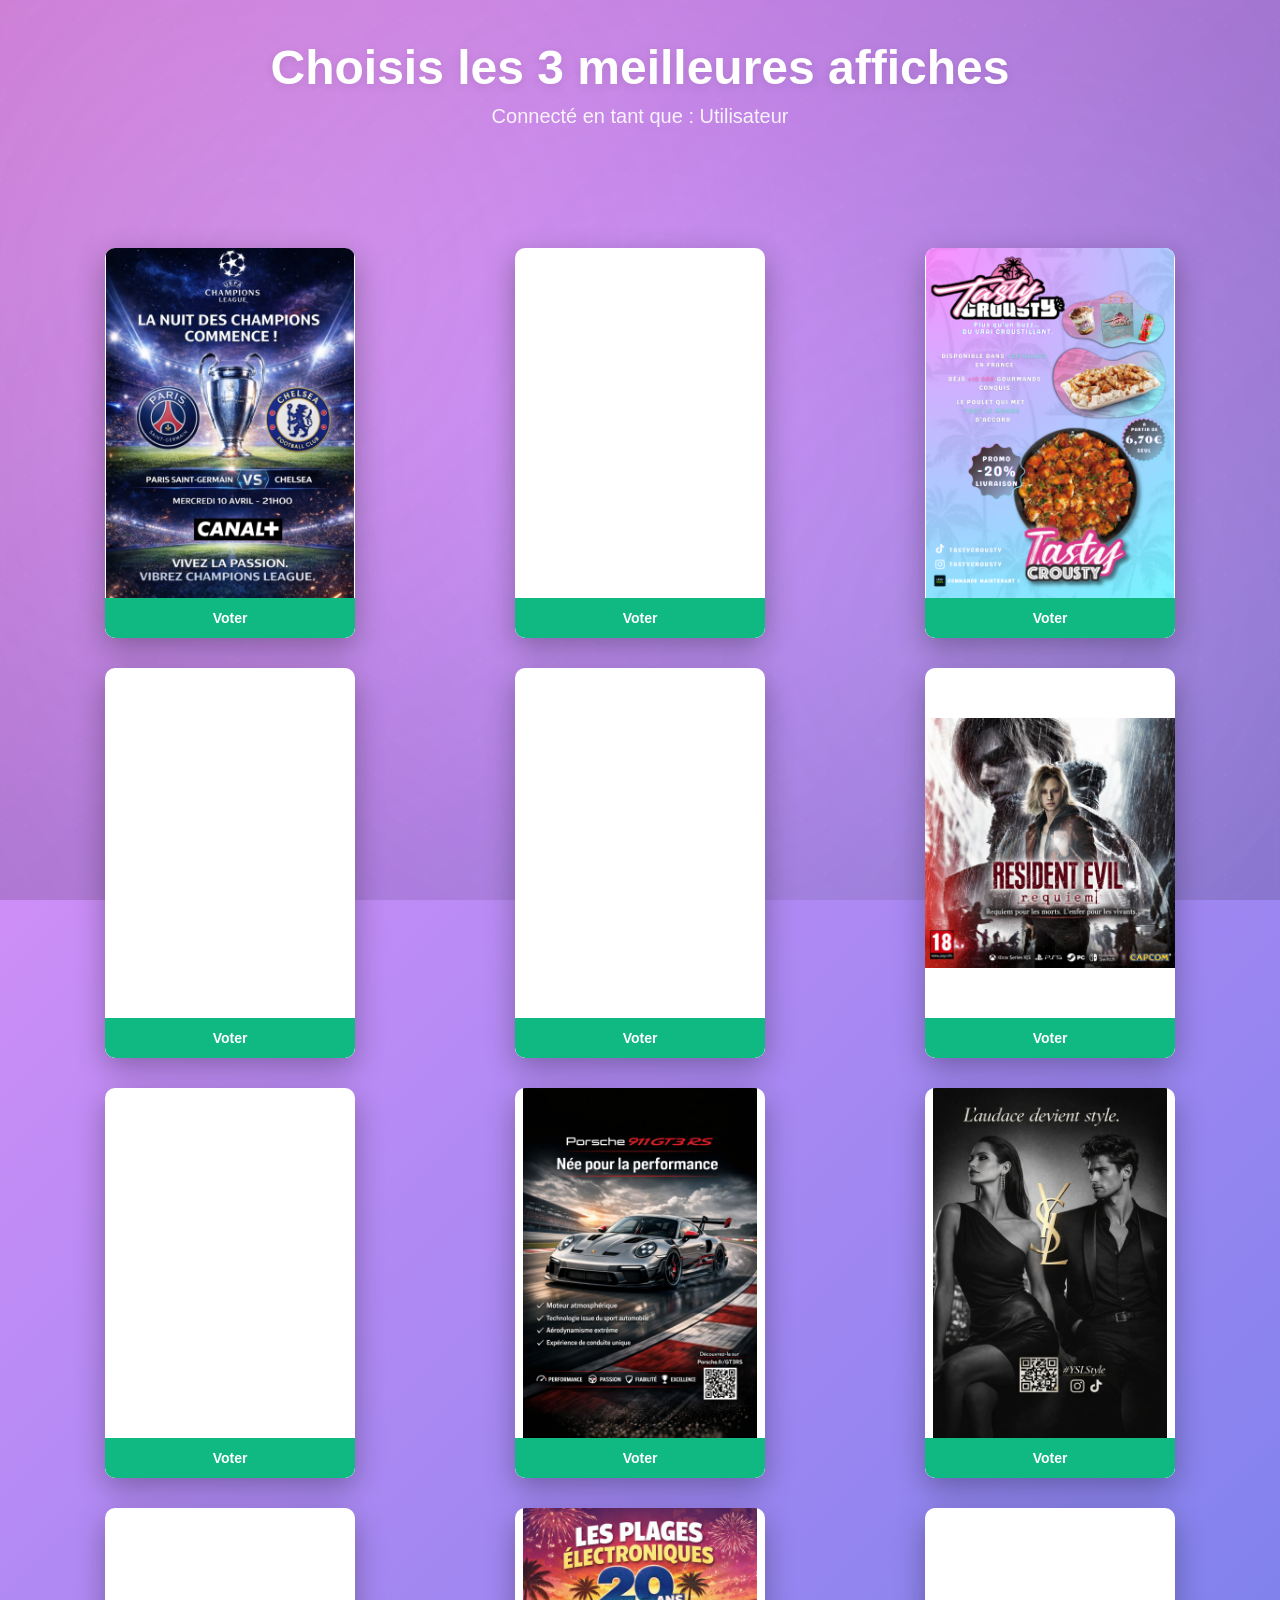
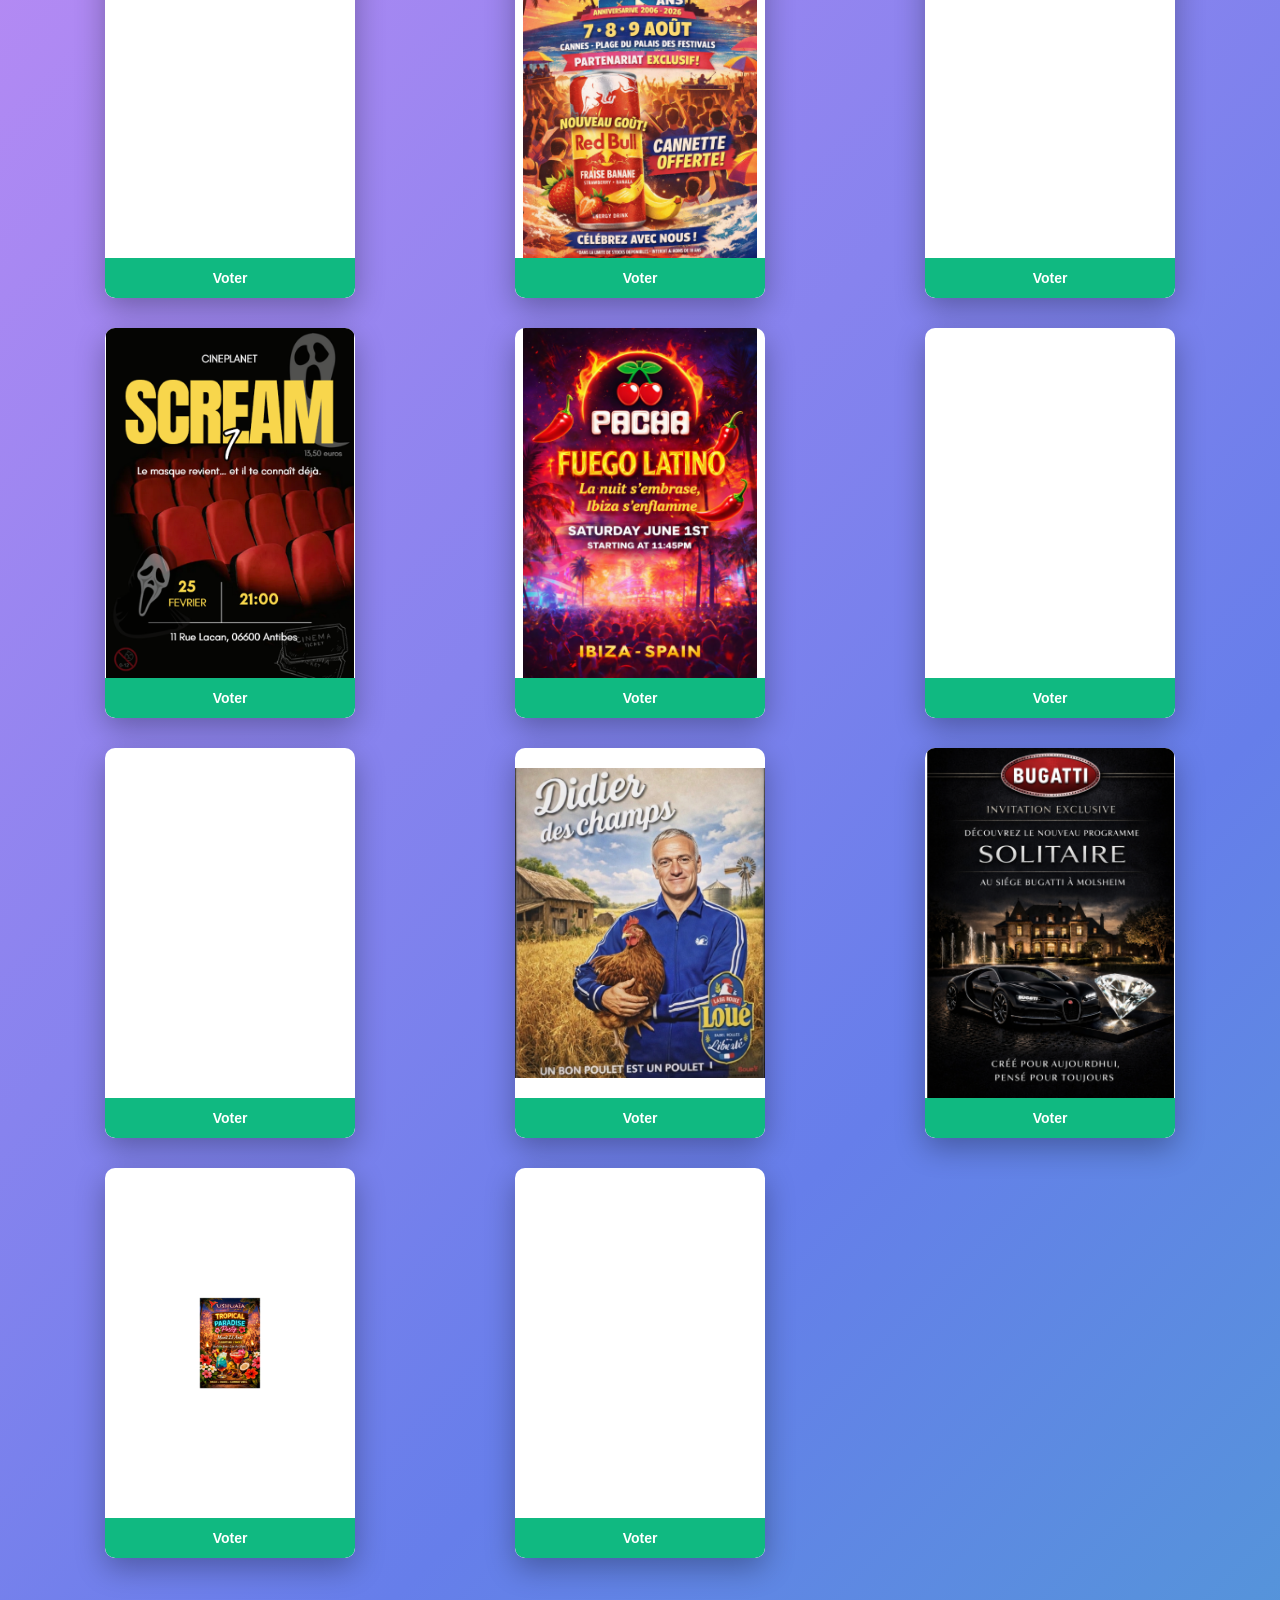
<file: phototstmg3.html>
<!DOCTYPE html>
<html lang="fr">
<head>
  <meta charset="UTF-8" />
  <meta name="viewport" content="width=device-width, initial-scale=1.0" />
  <title>Choix des photos</title>
  <link rel="stylesheet" href="stile.css">
  <style>
    body {
      margin: 0;
      min-height: 100vh;
      font-family: Arial, sans-serif;
      padding: 20px;
      animation: fadeIn 0.5s ease;
    }

    h1 {
      color: white;
      font-size: 48px;
      text-align: center;
      margin: 20px 0 10px 0;
      animation: slideUp 0.4s ease;
    }

    .student-name {
      color: white;
      font-size: 20px;
      text-align: center;
      margin: 0 0 30px 0;
      opacity: 0.9;
      animation: slideUp 0.5s ease;
    }

    .submit-container {
      text-align: center;
      margin: 40px auto;
      padding: 20px;
      max-width: 600px;
    }

    .submit-button {
      display: none;
      padding: 16px 32px;
      background: #10b981;
      color: white;
      border: none;
      border-radius: 10px;
      font-size: 18px;
      font-weight: 700;
      cursor: pointer;
      box-shadow: 0 4px 12px rgba(16, 185, 129, 0.4);
      transition: all 0.3s ease;
      animation: pulse 2s infinite;
    }

    .submit-button.visible {
      display: inline-block;
    }

    .submit-button:hover {
      background: #059669;
      transform: translateY(-2px);
      box-shadow: 0 6px 16px rgba(16, 185, 129, 0.5);
    }

    .submit-button:disabled {
      background: #6b7280;
      cursor: not-allowed;
      animation: none;
    }

    .locked-message {
      display: none;
      padding: 16px 24px;
      background: #fef3c7;
      color: #92400e;
      border: 2px solid #fbbf24;
      border-radius: 10px;
      font-weight: 600;
      font-size: 16px;
    }

    .locked-message.visible {
      display: block;
    }

    @keyframes pulse {
      0%, 100% {
        transform: scale(1);
      }
      50% {
        transform: scale(1.05);
      }
    }

    .photos-container {
      max-width: 1200px;
      margin: 0 auto;
      padding: 0 10px;
    }

    .photos-row {
      display: grid;
      grid-template-columns: repeat(3, 1fr);
      gap: 30px;
      justify-items: center;
      margin-bottom: 30px;
    }

    .pdf-container {
      width: 250px;
      background: white;
      border-radius: 10px;
      box-shadow: 0 10px 30px rgba(0, 0, 0, 0.3);
      animation: slideUp 0.6s ease;
      overflow: hidden;
      position: relative;
      display: flex;
      flex-direction: column;
    }

    .image-wrapper {
      height: 350px;
      overflow: hidden;
      position: relative;
    }

    /* Responsive pour mobile */
    @media (max-width: 768px) {
      body {
        padding: 10px;
      }

      h1 {
        font-size: 24px;
        padding: 0 10px;
        margin: 10px 0;
      }

      .student-name {
        font-size: 14px;
        margin-bottom: 20px;
      }

      .photos-row {
        grid-template-columns: 1fr !important;
        gap: 25px;
      }

      .pdf-container {
        width: 100%;
        max-width: 100%;
      }

      .image-wrapper {
        height: 500px;
      }

      .submit-container {
        padding: 15px 10px;
        margin: 30px auto;
      }

      .submit-button {
        width: 100%;
        padding: 16px;
        font-size: 18px;
      }

      .locked-message {
        font-size: 14px;
        padding: 12px;
      }
    }

    .pdf-container .label {
      position: absolute;
      bottom: 0;
      left: 0;
      right: 0;
      background: rgba(0, 0, 0, 0.7);
      color: white;
      padding: 8px;
      font-size: 11px;
      text-align: center;
      z-index: 10;
    }

    .vote-badge {
      position: absolute;
      top: 10px;
      right: 10px;
      background: #fbbf24;
      color: #1f2937;
      padding: 6px 12px;
      border-radius: 20px;
      font-weight: 700;
      font-size: 14px;
      z-index: 15;
      box-shadow: 0 2px 8px rgba(0, 0, 0, 0.3);
    }

    iframe, img {
      width: 100%;
      height: 100%;
      border: none;
      object-fit: contain;
    }

    .vote-button {
      width: 100%;
      padding: 12px;
      background: #10b981;
      color: white;
      border: none;
      font-weight: 600;
      font-size: 14px;
      cursor: pointer;
      transition: background 0.2s ease;
      border-radius: 0 0 10px 10px;
    }

    .vote-button:hover {
      background: #059669;
    }

    .vote-button.voted {
      background: #6b7280;
    }

    .modal {
      display: none;
      position: fixed;
      top: 0;
      left: 0;
      width: 100%;
      height: 100%;
      background: rgba(0, 0, 0, 0.5);
      justify-content: center;
      align-items: center;
      z-index: 1000;
    }

    .modal.active {
      display: flex;
    }

    .modal-content {
      background: white;
      padding: 30px;
      border-radius: 14px;
      box-shadow: 0 10px 40px rgba(0, 0, 0, 0.3);
      max-width: 400px;
      width: 90%;
      animation: modalPop 0.3s ease;
    }

    @keyframes modalPop {
      from {
        opacity: 0;
        transform: scale(0.95);
      }
      to {
        opacity: 1;
        transform: scale(1);
      }
    }

    .modal h2 {
      margin: 0 0 20px 0;
      color: #1f2937;
      font-size: 22px;
      text-align: center;
    }

    .vote-options {
      display: flex;
      flex-direction: column;
      gap: 12px;
    }

    .comment-section {
      margin: 20px 0;
    }

    .comment-section label {
      display: block;
      margin-bottom: 8px;
      color: #374151;
      font-weight: 600;
      font-size: 14px;
    }

    .comment-section textarea {
      width: 100%;
      padding: 10px;
      border: 2px solid #e5e7eb;
      border-radius: 8px;
      font-size: 14px;
      font-family: Arial, sans-serif;
      resize: vertical;
      min-height: 80px;
      box-sizing: border-box;
    }

    .comment-section textarea:focus {
      outline: none;
      border-color: #2563eb;
    }

    .vote-option {
      padding: 16px;
      background: #f3f4f6;
      border: 2px solid #e5e7eb;
      border-radius: 8px;
      cursor: pointer;
      font-size: 18px;
      font-weight: 600;
      text-align: center;
      transition: all 0.2s ease;
      color: #1f2937;
    }

    .vote-option:hover {
      background: #e5e7eb;
      border-color: #2563eb;
      transform: translateX(5px);
    }

    .vote-option.first {
      background: #fef3c7;
      border-color: #fbbf24;
    }

    .vote-option.first:hover {
      background: #fde68a;
    }

    .vote-option.second {
      background: #e0e7ff;
      border-color: #818cf8;
    }

    .vote-option.second:hover {
      background: #c7d2fe;
    }

    .vote-option.third {
      background: #fecaca;
      border-color: #f87171;
    }

    .vote-option.third:hover {
      background: #fca5a5;
    }

    .modal-close {
      margin-top: 16px;
      padding: 10px;
      background: #e5e7eb;
      color: #374151;
      border: none;
      border-radius: 8px;
      cursor: pointer;
      font-weight: 600;
      width: 100%;
    }

    .modal-close:hover {
      background: #d1d5db;
    }

    .send-vote-btn {
      margin-top: 16px;
      padding: 14px;
      background: #10b981;
      color: white;
      border: none;
      border-radius: 8px;
      cursor: pointer;
      font-weight: 700;
      font-size: 16px;
      width: 100%;
      transition: all 0.3s ease;
    }

    .send-vote-btn:hover:not(:disabled) {
      background: #059669;
      transform: translateY(-2px);
      box-shadow: 0 4px 12px rgba(16, 185, 129, 0.3);
    }

    .send-vote-btn:disabled {
      background: #d1d5db;
      color: #9ca3af;
      cursor: not-allowed;
      transform: none;
    }

    .vote-option.selected {
      transform: scale(1.05);
      box-shadow: 0 0 0 3px rgba(59, 130, 246, 0.5);
    }

    .vote-option.selected.first {
      box-shadow: 0 0 0 3px rgba(251, 191, 36, 0.6);
    }

    .vote-option.selected.second {
      box-shadow: 0 0 0 3px rgba(156, 163, 175, 0.6);
    }

    .vote-option.selected.third {
      box-shadow: 0 0 0 3px rgba(239, 68, 68, 0.6);
    }

    @keyframes fadeIn {
      from { opacity: 0; }
      to { opacity: 1; }
    }

    @keyframes slideUp {
      from {
        opacity: 0;
        transform: translateY(20px);
      }
      to {
        opacity: 1;
        transform: translateY(0);
      }
    }
  </style>
</head>
<body>
  <h1>Choisis les 3 meilleures affiches</h1>
  <p class="student-name" id="studentDisplay">Connecté en tant que : <span id="studentNameDisplay"></span></p>
  
  <div class="submit-container">
    <button id="submitVotes" class="submit-button" onclick="finalizeVotes()">📨 Envoyer mes votes</button>
    <div id="lockedMessage" class="locked-message">🔒 Votes envoyés et verrouillés</div>
  </div>
  
  <div class="photos-container">
    <!-- Ligne 1 -->
    <div class="photos-row">
      <div class="pdf-container" data-id="1">
        <div class="image-wrapper">
          <img src="imageststmg3/AIELLO_Johan_09-03.png" alt="Affiche">
        </div>
        <button class="vote-button" onclick="openVoteModal(1)">Voter</button>
      </div>
      <div class="pdf-container" data-id="2">
        <div class="image-wrapper">
          <iframe src="imageststmg3/BEN ABDELMOULA_Amine_09-03.pdf#toolbar=0&navpanes=0&scrollbar=0"></iframe>
        </div>
        <button class="vote-button" onclick="openVoteModal(2)">Voter</button>
      </div>
      <div class="pdf-container" data-id="3">
        <div class="image-wrapper">
          <img src="imageststmg3/BEN HADJ SAAD_Arcelane_09-03.png" alt="Affiche">
        </div>
        <button class="vote-button" onclick="openVoteModal(3)">Voter</button>
      </div>
    </div>

    <!-- Ligne 2 -->
    <div class="photos-row">
      <div class="pdf-container" data-id="4">
        <div class="image-wrapper">
          <iframe src="imageststmg3/BERGACHI_Rania_09-03.pdf#toolbar=0&navpanes=0&scrollbar=0"></iframe>
        </div>
        <button class="vote-button" onclick="openVoteModal(4)">Voter</button>
      </div>
      <div class="pdf-container" data-id="5">
        <div class="image-wrapper">
          <iframe src="imageststmg3/BRAMKI_Rayyan_09-03.pdf#toolbar=0&navpanes=0&scrollbar=0"></iframe>
        </div>
        <button class="vote-button" onclick="openVoteModal(5)">Voter</button>
      </div>
      <div class="pdf-container" data-id="6">
        <div class="image-wrapper">
          <img src="imageststmg3/COUTELLIER_Ella_09-03.png" alt="Affiche">
        </div>
        <button class="vote-button" onclick="openVoteModal(6)">Voter</button>
      </div>
    </div>

    <!-- Ligne 3 -->
    <div class="photos-row">
      <div class="pdf-container" data-id="7">
        <div class="image-wrapper">
          <iframe src="imageststmg3/DARMON_Shanon_09-03.pdf#toolbar=0&navpanes=0&scrollbar=0"></iframe>
        </div>
        <button class="vote-button" onclick="openVoteModal(7)">Voter</button>
      </div>
      <div class="pdf-container" data-id="8">
        <div class="image-wrapper">
          <img src="imageststmg3/GERARD-BENHAIM_Sacha_09-03.png" alt="Affiche">
        </div>
        <button class="vote-button" onclick="openVoteModal(8)">Voter</button>
      </div>
      <div class="pdf-container" data-id="9">
        <div class="image-wrapper">
          <img src="imageststmg3/GONZALEZ_Emma_09-03.png" alt="Affiche">
        </div>
        <button class="vote-button" onclick="openVoteModal(9)">Voter</button>
      </div>
    </div>

    <!-- Ligne 4 -->
    <div class="photos-row">
      <div class="pdf-container" data-id="10">
        <div class="image-wrapper">
          <iframe src="imageststmg3/HAMIDA_Rokaïa_09-03.pdf#toolbar=0&navpanes=0&scrollbar=0"></iframe>
        </div>
        <button class="vote-button" onclick="openVoteModal(10)">Voter</button>
      </div>
      <div class="pdf-container" data-id="11">
        <div class="image-wrapper">
          <img src="imageststmg3/HEDHILI_Lisa_09-03.png" alt="Affiche">
        </div>
        <button class="vote-button" onclick="openVoteModal(11)">Voter</button>
      </div>
      <div class="pdf-container" data-id="12">
        <div class="image-wrapper">
          <iframe src="imageststmg3/HERMETZ-BOSCHER_Lorenzo_09-03.pdf#toolbar=0&navpanes=0&scrollbar=0"></iframe>
        </div>
        <button class="vote-button" onclick="openVoteModal(12)">Voter</button>
      </div>
    </div>

    <!-- Ligne 5 -->
    <div class="photos-row">
      <div class="pdf-container" data-id="13">
        <div class="image-wrapper">
          <img src="imageststmg3/Image1.png" alt="Affiche">
        </div>
        <button class="vote-button" onclick="openVoteModal(13)">Voter</button>
      </div>
      <div class="pdf-container" data-id="14">
        <div class="image-wrapper">
          <img src="imageststmg3/LANTOINE_Travis_09-03.png" alt="Affiche">
        </div>
        <button class="vote-button" onclick="openVoteModal(14)">Voter</button>
      </div>
      <div class="pdf-container" data-id="15">
        <div class="image-wrapper">
          <iframe src="imageststmg3/LAYOUNI_Yacin_09-03.pdf#toolbar=0&navpanes=0&scrollbar=0"></iframe>
        </div>
        <button class="vote-button" onclick="openVoteModal(15)">Voter</button>
      </div>
    </div>

    <!-- Ligne 6 -->
    <div class="photos-row">
      <div class="pdf-container" data-id="16">
        <div class="image-wrapper">
          <iframe src="imageststmg3/MABROUK_Selma_09-03.pdf#toolbar=0&navpanes=0&scrollbar=0"></iframe>
        </div>
        <button class="vote-button" onclick="openVoteModal(16)">Voter</button>
      </div>
      <div class="pdf-container" data-id="17">
        <div class="image-wrapper">
          <img src="imageststmg3/PIET_Virgile_09-03.jpeg" alt="Affiche">
        </div>
        <button class="vote-button" onclick="openVoteModal(17)">Voter</button>
      </div>
      <div class="pdf-container" data-id="18">
        <div class="image-wrapper">
          <img src="imageststmg3/RAYMOND--MAÂOUI_Esteban_09-03.png" alt="Affiche">
        </div>
        <button class="vote-button" onclick="openVoteModal(18)">Voter</button>
      </div>
    </div>

    <!-- Ligne 7 -->
    <div class="photos-row">
      <div class="pdf-container" data-id="19">
        <div class="image-wrapper">
          <img src="imageststmg3/SEBA_Lila_09-03.png" alt="Affiche">
        </div>
        <button class="vote-button" onclick="openVoteModal(19)">Voter</button>
      </div>
      <div class="pdf-container" data-id="20">
        <div class="image-wrapper">
          <iframe src="imageststmg3/TRAMICHEL--GARDEL_Jean_09-03.pdf#toolbar=0&navpanes=0&scrollbar=0"></iframe>
        </div>
        <button class="vote-button" onclick="openVoteModal(20)">Voter</button>
      </div>
    </div>
  </div>

  <div class="modal" id="voteModal">
    <div class="modal-content">
      <h2 id="modalTitle">Voter pour cette affiche</h2>
      <div class="vote-options">
        <div class="vote-option first" data-rank="1er" onclick="selectRank('1er')">🥇 1er</div>
        <div class="vote-option second" data-rank="2ème" onclick="selectRank('2ème')">🥈 2ème</div>
        <div class="vote-option third" data-rank="3ème" onclick="selectRank('3ème')">🥉 3ème</div>
      </div>
      <div class="comment-section">
        <label for="voteComment">Explique les raisons de ton choix (optionnel)</label>
        <textarea id="voteComment" placeholder="Pourquoi as-tu choisi cette affiche ?"></textarea>
      </div>
      <button id="sendVoteBtn" class="send-vote-btn" onclick="confirmVote()" disabled>📤 Envoyer le vote</button>
      <button class="modal-close" onclick="closeVoteModal()">Annuler</button>
    </div>
  </div>

  <script>
    // Récupérer le nom de l'élève depuis l'URL
    const urlParams = new URLSearchParams(window.location.search);
    const studentName = urlParams.get('student') || 'Utilisateur';
    
    console.log('Student name récupéré:', studentName);
    console.log('Clé localStorage:', `votes_${studentName}`);
    
    // Afficher le nom de l'élève (déjà décodé par URLSearchParams)
    document.getElementById('studentNameDisplay').textContent = studentName;
    
    let currentVoteId = null;
    let selectedRank = '';
    const votes = {};
    const usedRanks = {}; // Suivre quels rangs sont utilisés
    let votesLocked = false;

    // Fonction pour sauvegarder les votes dans localStorage
    const SHEET_URL = 'https://script.google.com/macros/s/AKfycbxhJ62B2raPauI9_7GGDoKqFZ4ITOrBDMrfU9WZHywfwxpn4dErkgbaSDeqG5VPCuEA/exec';

    function saveVotes() {
      const voteData = {
        studentName: studentName,
        votes: votes,
        usedRanks: usedRanks,
        locked: votesLocked,
        timestamp: new Date().toISOString()
      };
      localStorage.setItem(`votes_${studentName}`, JSON.stringify(voteData));
      console.log('✓ Votes sauvegardés pour', studentName, ':', voteData);
      updateDebugInfo();
      updateSubmitButton();
    }

    function sendVoteToSheet(posterId, rank, comment) {
      fetch(SHEET_URL, {
        method: 'POST',
        mode: 'no-cors',
        headers: { 'Content-Type': 'application/json' },
        body: JSON.stringify({
          studentName: studentName,
          class: 'tstmg2',
          posterId: posterId,
          rank: rank,
          comment: comment
        })
      }).catch(err => console.log('Vote envoyé'));
    }

    // Fonction pour afficher/masquer le bouton d'envoi
    function updateSubmitButton() {
      const submitButton = document.getElementById('submitVotes');
      const lockedMessage = document.getElementById('lockedMessage');
      const voteCount = Object.keys(votes).length;
      
      if (votesLocked) {
        submitButton.classList.remove('visible');
        lockedMessage.classList.add('visible');
      } else if (voteCount === 3) {
        submitButton.classList.add('visible');
        lockedMessage.classList.remove('visible');
      } else {
        submitButton.classList.remove('visible');
        lockedMessage.classList.remove('visible');
      }
    }

    // Fonction pour finaliser et verrouiller les votes
    function finalizeVotes() {
      const voteCount = Object.keys(votes).length;
      
      if (voteCount !== 3) {
        alert('⚠️ Tu dois voter pour exactement 3 affiches avant d\'envoyer.');
        return;
      }
      
      const confirmation = confirm(
        '⚠️ ATTENTION\n\n' +
        'Tu ne pourras plus changer de vote après avoir confirmé.\n\n' +
        'Es-tu sûr(e) de vouloir envoyer tes 3 votes ?'
      );
      
      if (confirmation) {
        votesLocked = true;
        saveVotes();
        
        // Désactiver tous les boutons de vote
        document.querySelectorAll('.vote-button').forEach(btn => {
          btn.disabled = true;
          btn.style.cursor = 'not-allowed';
          btn.style.opacity = '0.6';
        });
        
        alert('✅ Votes envoyés avec succès !\n\nTes votes sont maintenant verrouillés.');
        updateSubmitButton();
      }
    }

    // Fonction pour mettre à jour l'affichage de débogage
    function updateDebugInfo() {
      const debugElement = document.getElementById('debugVotes');
      if (debugElement) {
        const voteCount = Object.keys(votes).length;
        debugElement.textContent = `Votes: ${voteCount} | Rangs: ${Object.keys(usedRanks).join(', ')}`;
      }
    }

    // Fonction pour charger les votes depuis localStorage
    function loadVotes() {
      const savedData = localStorage.getItem(`votes_${studentName}`);
      console.log('Tentative de chargement des votes pour:', studentName);
      console.log('Données sauvegardées:', savedData);
      
      if (savedData) {
        try {
          const voteData = JSON.parse(savedData);
          
          // Vider les anciens votes et recharger
          Object.keys(votes).forEach(key => delete votes[key]);
          Object.keys(usedRanks).forEach(key => delete usedRanks[key]);
          
          // Charger les votes et rangs utilisés
          Object.assign(votes, voteData.votes);
          Object.assign(usedRanks, voteData.usedRanks);
          votesLocked = voteData.locked || false;
          
          console.log('Votes à restaurer:', votes);
          
          // D'abord, nettoyer tous les badges existants
          document.querySelectorAll('.vote-badge').forEach(badge => badge.remove());
          document.querySelectorAll('.vote-button.voted').forEach(btn => {
            btn.textContent = 'Voter';
            btn.classList.remove('voted');
            btn.removeAttribute('title');
          });
          
          // Mettre à jour l'affichage pour tous les votes sauvegardés
          Object.keys(votes).forEach(id => {
            const vote = votes[id];
            const container = document.querySelector(`[data-id="${id}"]`);
            console.log(`Restauration vote pour affiche ${id}:`, vote, 'Container trouvé:', !!container);
            
            if (container) {
              const button = container.querySelector('.vote-button');
              const imageWrapper = container.querySelector('.image-wrapper');
              
              // Ajouter le badge
              const badge = document.createElement('div');
              badge.className = 'vote-badge';
              badge.textContent = vote.rank;
              if (vote.comment) {
                badge.title = vote.comment;
                badge.style.cursor = 'help';
              }
              imageWrapper.appendChild(badge);
              
              // Changer le bouton
              button.textContent = 'Voté : ' + vote.rank;
              button.classList.add('voted');
              if (vote.comment) {
                button.title = vote.comment;
              }
            }
          });
          
          console.log('✓ Votes chargés pour', studentName, '- Total:', Object.keys(votes).length);
          updateDebugInfo();
          updateSubmitButton();
          
          // Si les votes sont verrouillés, désactiver les boutons
          if (votesLocked) {
            document.querySelectorAll('.vote-button').forEach(btn => {
              btn.disabled = true;
              btn.style.cursor = 'not-allowed';
              btn.style.opacity = '0.6';
            });
          }
        } catch (e) {
          console.error('Erreur lors du chargement des votes:', e);
        }
      } else {
        console.log('Aucune donnée de vote trouvée pour:', studentName);
        updateDebugInfo();
        updateSubmitButton();
      }
    }

    function openVoteModal(id) {
      if (votesLocked) {
        alert('🔒 Tes votes sont verrouillés. Tu ne peux plus les modifier.');
        return;
      }
      
      currentVoteId = id;
      document.getElementById('modalTitle').textContent = 'Voter pour cette affiche';
      
      // Réinitialiser le commentaire
      const commentField = document.getElementById('voteComment');
      if (votes[id] && votes[id].comment) {
        commentField.value = votes[id].comment;
      } else {
        commentField.value = '';
      }
      
      document.getElementById('voteModal').classList.add('active');
    }

    function closeVoteModal() {
      const modal = document.getElementById('voteModal');
      const modalContent = modal.querySelector('.modal-content');
      const commentField = document.getElementById('voteComment');
      const sendBtn = document.getElementById('sendVoteBtn');
      
      modal.classList.remove('active');
      modalContent.classList.remove('modal-sending');
      commentField.classList.remove('comment-focus');
      sendBtn.classList.remove('vote-sending');
      
      currentVoteId = null;
      selectedRank = '';
      commentField.value = '';
      sendBtn.disabled = true;
      document.querySelectorAll('.vote-option').forEach(opt => {
        opt.classList.remove('selected');
      });
    }

    function selectRank(rank) {
      selectedRank = rank;
      
      // Mettre à jour l'apparence des boutons
      document.querySelectorAll('.vote-option').forEach(opt => {
        opt.classList.remove('selected');
      });
      document.querySelector(`[data-rank="${rank}"]`).classList.add('selected');
      
      // Activer le bouton d'envoi
      document.getElementById('sendVoteBtn').disabled = false;
    }

    function confirmVote() {
      if (!selectedRank) return;
      
      const commentField = document.getElementById('voteComment');
      const comment = commentField.value.trim();
      const sendBtn = document.getElementById('sendVoteBtn');
      const modal = document.getElementById('voteModal');
      const modalContent = modal.querySelector('.modal-content');
      
      // Animation du bouton d'envoi
      sendBtn.classList.add('vote-sending');
      
      // Animation du modal
      modalContent.classList.add('modal-sending');
      
      // Animation du champ de commentaire si rempli
      if (comment) {
        commentField.classList.add('comment-focus');
      }
      
      // Si l'image actuelle avait déjà un vote, libérer l'ancien rang
      if (votes[currentVoteId]) {
        const oldRank = votes[currentVoteId].rank;
        delete usedRanks[oldRank];
      }
      
      // Si ce rang était déjà attribué à une autre affiche, la retirer
      if (usedRanks[selectedRank] && usedRanks[selectedRank] !== currentVoteId) {
        const oldImageId = usedRanks[selectedRank];
        
        // Retirer le vote de l'ancienne affiche
        delete votes[oldImageId];
        
        // Retirer visuellement le badge et réinitialiser le bouton
        const oldContainer = document.querySelector(`[data-id="${oldImageId}"]`);
        if (oldContainer) {
          const oldBadge = oldContainer.querySelector('.vote-badge');
          if (oldBadge) oldBadge.remove();
          
          const oldButton = oldContainer.querySelector('.vote-button');
          oldButton.textContent = 'Voter';
          oldButton.classList.remove('voted');
          oldButton.removeAttribute('title');
        }
      }
      
      // Enregistrer le vote avec le commentaire
      votes[currentVoteId] = { 
        rank: selectedRank,
        comment: comment 
      };
      usedRanks[selectedRank] = currentVoteId;
      
      // Sauvegarder dans localStorage
      saveVotes();
      
      // Envoyer à Google Sheets
      sendVoteToSheet(currentVoteId, selectedRank, comment);
      
      // Mettre à jour l'affichage de l'affiche actuelle
      const container = document.querySelector(`[data-id="${currentVoteId}"]`);
      const button = container.querySelector('.vote-button');
      const imageWrapper = container.querySelector('.image-wrapper');
      
      // Retirer ancien badge s'il existe
      const oldBadge = imageWrapper.querySelector('.vote-badge');
      if (oldBadge) oldBadge.remove();
      
      // Ajouter nouveau badge
      const badge = document.createElement('div');
      badge.className = 'vote-badge';
      badge.textContent = selectedRank;
      if (comment) {
        badge.title = comment;
        badge.style.cursor = 'help';
      }
      imageWrapper.appendChild(badge);
      
      // Changer le bouton
      button.textContent = 'Voté : ' + selectedRank;
      button.classList.add('voted', 'vote-success');
      if (comment) {
        button.title = comment;
      }
      
      // Attendre la fin de l'animation avant de fermer
      setTimeout(() => {
        modalContent.classList.remove('modal-sending');
        closeVoteModal();
      }, 400);
    }

    // Fermer la modal en cliquant en dehors
    document.getElementById('voteModal').addEventListener('click', function(e) {
      if (e.target === this) {
        closeVoteModal();
      }
    });

    // Charger les votes sauvegardés au démarrage
    // Utiliser un léger délai pour s'assurer que tous les éléments sont prêts
    if (document.readyState === 'loading') {
      document.addEventListener('DOMContentLoaded', function() {
        console.log('DOM chargé via DOMContentLoaded');
        setTimeout(loadVotes, 100);
      });
    } else {
      // DOM déjà chargé
      console.log('DOM déjà chargé, chargement immédiat des votes');
      setTimeout(loadVotes, 100);
    }
  </script>
</body>
</html>
</file>
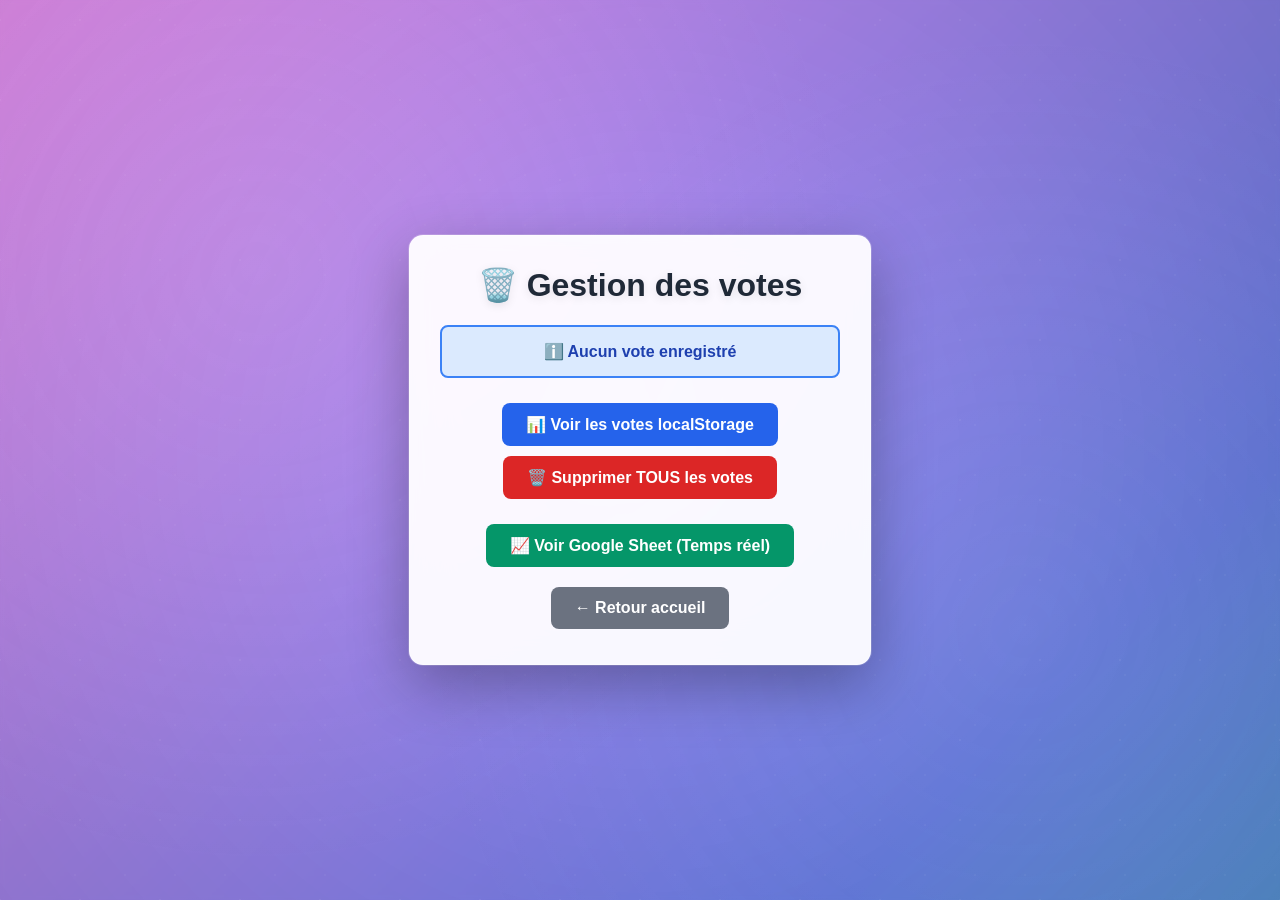
<file: supprimer_vote_lina.html>
<!DOCTYPE html>
<html lang="fr">
<head>
  <meta charset="UTF-8">
  <meta name="viewport" content="width=device-width, initial-scale=1.0">
  <title>Suppression vote</title>
  <link rel="stylesheet" href="stile.css">
  <style>
    body {
      font-family: Arial, sans-serif;
      display: flex;
      justify-content: center;
      align-items: center;
      min-height: 100vh;
      margin: 0;
    }
    .card {
      background: white;
      padding: 30px;
      border-radius: 14px;
      box-shadow: 0 10px 28px rgba(0, 0, 0, 0.2);
      text-align: center;
      max-width: 400px;
    }
    h1 {
      color: #1f2937;
      margin-top: 0;
    }
    .message {
      padding: 15px;
      border-radius: 8px;
      margin: 20px 0;
      font-weight: 600;
    }
    .success {
      background: #d1fae5;
      color: #065f46;
      border: 2px solid #10b981;
    }
    .info {
      background: #dbeafe;
      color: #1e40af;
      border: 2px solid #3b82f6;
    }
    button {
      padding: 12px 24px;
      background: #2563eb;
      color: white;
      border: none;
      border-radius: 8px;
      cursor: pointer;
      font-weight: 600;
      font-size: 16px;
      margin: 5px;
    }
    button:hover {
      background: #1d4ed8;
    }
    .delete-btn {
      background: #dc2626;
    }
    .delete-btn:hover {
      background: #b91c1c;
    }
    .sheet-link {
      display: inline-block;
      margin-top: 20px;
      padding: 12px 24px;
      background: #059669;
      color: white;
      text-decoration: none;
      border-radius: 8px;
      font-weight: 600;
    }
    .sheet-link:hover {
      background: #047857;
    }
    .back-btn {
      background: #6b7280;
      margin-top: 20px;
    }
    .back-btn:hover {
      background: #4b5563;
    }
  </style>
</head>
<body>
  <div class="card">
    <h1>🗑️ Gestion des votes</h1>
    <div id="status"></div>
    <div>
      <button onclick="viewAllVotes()">📊 Voir les votes localStorage</button>
      <button class="delete-btn" onclick="deleteAllVotes()">🗑️ Supprimer TOUS les votes</button>
      <br>
      <a href="https://docs.google.com/spreadsheets/d/1C7iJkeWk1jr8lWRCO5APKnyaU3kSGCVCt27a1AUF5bw/edit" target="_blank" class="sheet-link">📈 Voir Google Sheet (Temps réel)</a>
      <br>
      <button class="back-btn" onclick="window.location.href='index.html'">← Retour accueil</button>
    </div>
  </div>

  <script>
    const statusDiv = document.getElementById('status');

    function deleteVote() {
      const studentName = 'BEN AICHA Lina';
      const voteData = localStorage.getItem(`votes_${studentName}`);
      
      if (voteData) {
        localStorage.removeItem(`votes_${studentName}`);
        statusDiv.innerHTML = `<div class="message success">✓ Vote de "${studentName}" supprimé avec succès !</div>`;
      } else {
        statusDiv.innerHTML = `<div class="message info">ℹ️ Aucun vote trouvé pour "${studentName}"</div>`;
      }
    }

    function viewAllVotes() {
      const allVotes = [];
      for (let i = 0; i < localStorage.length; i++) {
        const key = localStorage.key(i);
        if (key.startsWith('votes_')) {
          const studentName = key.replace('votes_', '');
          const data = JSON.parse(localStorage.getItem(key));
          const voteCount = Object.keys(data.votes).length;
          allVotes.push(`${studentName}: ${voteCount} vote(s)`);
        }
      }
      
      if (allVotes.length > 0) {
        statusDiv.innerHTML = `<div class="message info"><strong>Votes enregistrés:</strong><br>${allVotes.join('<br>')}</div>`;
      } else {
        statusDiv.innerHTML = `<div class="message info">ℹ️ Aucun vote enregistré</div>`;
      }
    }

    function deleteAllVotes() {
      if (confirm('⚠️ Voulez-vous vraiment supprimer TOUS les votes ?')) {
        const keysToDelete = [];
        for (let i = 0; i < localStorage.length; i++) {
          const key = localStorage.key(i);
          if (key.startsWith('votes_')) {
            keysToDelete.push(key);
          }
        }
        
        keysToDelete.forEach(key => localStorage.removeItem(key));
        statusDiv.innerHTML = `<div class="message success">✓ ${keysToDelete.length} vote(s) supprimé(s) !</div>`;
      }
    }

    // Afficher les votes au chargement
    viewAllVotes();
  </script>
</body>
</html>
</file>
<file: stile.css>
/* Fond multicolore animé avec effet de profondeur */
body {
  background: linear-gradient(-45deg, #ee7752, #e73c7e, #23a6d5, #23d5ab, #667eea, #f093fb);
  background-size: 400% 400%;
  animation: gradientShift 20s ease infinite;
  position: relative;
  overflow-x: hidden;
  min-height: 100vh;
}

/* Overlay avec effet de verre dépoli */
body::before {
  content: '';
  position: fixed;
  top: 0;
  left: 0;
  width: 100%;
  height: 100%;
  background: 
    radial-gradient(circle at 20% 30%, rgba(255, 255, 255, 0.08) 0%, transparent 50%),
    radial-gradient(circle at 80% 70%, rgba(255, 255, 255, 0.08) 0%, transparent 50%),
    radial-gradient(circle at 50% 50%, transparent 0%, rgba(0, 0, 0, 0.15) 100%);
  pointer-events: none;
  z-index: 0;
  backdrop-filter: blur(2px);
}

/* Effet de particules flottantes */
body::after {
  content: '';
  position: fixed;
  top: 0;
  left: 0;
  width: 100%;
  height: 100%;
  background-image: 
    radial-gradient(circle, rgba(255, 255, 255, 0.1) 1px, transparent 1px),
    radial-gradient(circle, rgba(255, 255, 255, 0.15) 1px, transparent 1px);
  background-size: 50px 50px, 80px 80px;
  background-position: 0 0, 40px 60px;
  pointer-events: none;
  z-index: 0;
  animation: particlesFloat 60s linear infinite;
  opacity: 0.4;
}

body > * {
  position: relative;
  z-index: 1;
}

@keyframes gradientShift {
  0% {
    background-position: 0% 50%;
  }
  25% {
    background-position: 50% 100%;
  }
  50% {
    background-position: 100% 50%;
  }
  75% {
    background-position: 50% 0%;
  }
  100% {
    background-position: 0% 50%;
  }
}

@keyframes particlesFloat {
  0% {
    transform: translate(0, 0);
  }
  100% {
    transform: translate(50px, 50px);
  }
}

/* Animation de rotation douce pour les éléments */
@keyframes gentleRotate {
  0%, 100% {
    transform: rotate(0deg);
  }
  50% {
    transform: rotate(2deg);
  }
}

/* Animation de respiration */
@keyframes breathe {
  0%, 100% {
    transform: scale(1);
    opacity: 1;
  }
  50% {
    transform: scale(1.02);
    opacity: 0.95;
  }
}

/* Animation d'envoi de vote avec effet de propulsion */
@keyframes sendVoteAnimation {
  0% {
    transform: scale(1) rotate(0deg);
    box-shadow: 0 4px 12px rgba(16, 185, 129, 0.3);
  }
  25% {
    transform: scale(0.95) rotate(-2deg);
    box-shadow: 0 8px 24px rgba(16, 185, 129, 0.6);
  }
  50% {
    transform: scale(1.05) rotate(2deg);
    box-shadow: 0 12px 36px rgba(16, 185, 129, 0.8);
  }
  75% {
    transform: scale(0.98) rotate(-1deg);
  }
  100% {
    transform: scale(1) rotate(0deg);
    box-shadow: 0 4px 12px rgba(16, 185, 129, 0.3);
  }
}

.vote-sending {
  animation: sendVoteAnimation 0.5s cubic-bezier(0.34, 1.56, 0.64, 1);
  pointer-events: none;
}

/* Animation pour le champ de commentaire avec lumière */
@keyframes commentPulse {
  0% {
    transform: scale(1);
    border-color: #3b82f6;
    box-shadow: 0 0 0 rgba(139, 92, 246, 0);
  }
  50% {
    transform: scale(1.03);
    border-color: #8b5cf6;
    box-shadow: 
      0 0 30px rgba(139, 92, 246, 0.5),
      inset 0 0 20px rgba(139, 92, 246, 0.1);
  }
  100% {
    transform: scale(1);
    border-color: #3b82f6;
    box-shadow: 0 0 0 rgba(139, 92, 246, 0);
  }
}

.comment-focus {
  animation: commentPulse 0.6s ease;
}

/* Animation de succès après envoi avec confettis virtuels */
@keyframes successBounce {
  0% {
    transform: translateY(0) scale(1) rotate(0deg);
  }
  20% {
    transform: translateY(-15px) scale(1.08) rotate(-3deg);
  }
  40% {
    transform: translateY(0) scale(0.98) rotate(2deg);
  }
  60% {
    transform: translateY(-8px) scale(1.04) rotate(-1deg);
  }
  80% {
    transform: translateY(0) scale(1.01) rotate(1deg);
  }
  100% {
    transform: translateY(0) scale(1) rotate(0deg);
  }
}

.vote-success {
  animation: successBounce 0.8s cubic-bezier(0.68, -0.55, 0.265, 1.55);
  filter: drop-shadow(0 0 10px rgba(16, 185, 129, 0.5));
}

/* Animation de confetti overlay améliorée */
@keyframes confettiPop {
  0% {
    opacity: 0;
    transform: scale(0) rotate(0deg) translateY(0);
  }
  40% {
    opacity: 1;
    transform: scale(1.3) rotate(180deg) translateY(-20px);
  }
  70% {
    opacity: 0.8;
    transform: scale(1.1) rotate(270deg) translateY(-30px);
  }
  100% {
    opacity: 0;
    transform: scale(0.8) rotate(360deg) translateY(-50px);
  }
}

.confetti-burst {
  animation: confettiPop 1.2s cubic-bezier(0.68, -0.55, 0.265, 1.55) forwards;
}

/* Effet de brume lumineuse */
@keyframes glowPulse {
  0%, 100% {
    box-shadow: 
      0 0 20px rgba(102, 126, 234, 0.3),
      0 0 40px rgba(118, 75, 162, 0.2),
      inset 0 0 20px rgba(255, 255, 255, 0.1);
  }
  50% {
    box-shadow: 
      0 0 40px rgba(102, 126, 234, 0.5),
      0 0 80px rgba(118, 75, 162, 0.3),
      inset 0 0 30px rgba(255, 255, 255, 0.2);
  }
}

/* Animation de halo pour les éléments sélectionnés */
@keyframes halo {
  0%, 100% {
    box-shadow: 0 0 0 0 rgba(59, 130, 246, 0.7);
  }
  50% {
    box-shadow: 0 0 0 20px rgba(59, 130, 246, 0);
  }
}

/* Effet cascade pour les listes */
@keyframes cascadeIn {
  from {
    opacity: 0;
    transform: translateY(-20px) rotate(-5deg);
  }
  to {
    opacity: 1;
    transform: translateY(0) rotate(0deg);
  }
}

/* Amélioration des PDF containers et images */
.pdf-container, .image-wrapper {
  transition: all 0.4s cubic-bezier(0.34, 1.56, 0.64, 1);
  position: relative;
}

.pdf-container:hover {
  transform: translateY(-8px) scale(1.03);
  box-shadow: 
    0 15px 40px rgba(0, 0, 0, 0.3),
    0 0 30px rgba(37, 99, 235, 0.2);
  z-index: 10;
}

.pdf-container::after {
  content: '';
  position: absolute;
  inset: 0;
  border-radius: inherit;
  background: linear-gradient(
    135deg,
    rgba(255, 255, 255, 0.1),
    transparent,
    rgba(255, 255, 255, 0.05)
  );
  opacity: 0;
  transition: opacity 0.3s ease;
  pointer-events: none;
  z-index: 0;
}

.pdf-container:hover::after {
  opacity: 1;
}

/* Effet de lumière qui suit la souris (simulation) */
@keyframes lightFollow {
  0%, 100% {
    background-position: 0% 50%;
  }
  50% {
    background-position: 100% 50%;
  }
}

/* Ombres portées dynamiques */
.dynamic-shadow {
  box-shadow: 
    0 1px 3px rgba(0, 0, 0, 0.12),
    0 1px 2px rgba(0, 0, 0, 0.24);
  transition: all 0.3s cubic-bezier(0.25, 0.8, 0.25, 1);
}

.dynamic-shadow:hover {
  box-shadow: 
    0 14px 28px rgba(0, 0, 0, 0.25),
    0 10px 10px rgba(0, 0, 0, 0.22);
}

/* Animation de respiration pour les éléments au repos */
.breathe {
  animation: breathe 4s ease-in-out infinite;
}

/* Classe utilitaire pour les transitions fluides */
.smooth-all {
  transition: all 0.4s cubic-bezier(0.34, 1.56, 0.64, 1);
}

/* Fix pour les boutons de vote - s'assurer qu'ils sont cliquables */
.vote-button {
  position: relative;
  z-index: 10 !important;
  pointer-events: auto !important;
  cursor: pointer !important;
}

.vote-button * {
  pointer-events: none;
}

/* Effet de réflexion lumineuse */
.glass-effect {
  background: rgba(255, 255, 255, 0.1);
  backdrop-filter: blur(10px) saturate(200%);
  -webkit-backdrop-filter: blur(10px) saturate(200%);
  border: 1px solid rgba(255, 255, 255, 0.2);
  box-shadow: 
    0 8px 32px 0 rgba(31, 38, 135, 0.37),
    inset 0 1px 0 rgba(255, 255, 255, 0.5);
}

/* Amélioration des QR codes et éléments fixes */
.qrcode-container {
  animation: slideInRight 0.8s cubic-bezier(0.34, 1.56, 0.64, 1);
  transition: all 0.3s ease;
}

.qrcode-container:hover {
  transform: scale(1.05) rotate(2deg);
  box-shadow: 
    0 15px 40px rgba(0, 0, 0, 0.4),
    0 0 20px rgba(37, 99, 235, 0.3);
}

@keyframes slideInRight {
  from {
    opacity: 0;
    transform: translateX(100px) rotate(10deg);
  }
  to {
    opacity: 1;
    transform: translateX(0) rotate(0deg);
  }
}

/* Animation pour modal d'envoi avec effet de disparition magique */
@keyframes modalSend {
  0% {
    opacity: 1;
    transform: scale(1) translateY(0) rotate(0deg);
    filter: blur(0px);
  }
  30% {
    transform: scale(0.97) translateY(-5px) rotate(-2deg);
  }
  60% {
    opacity: 0.7;
    transform: scale(0.85) translateY(-15px) rotate(5deg);
    filter: blur(2px);
  }
  100% {
    opacity: 0;
    transform: scale(0.5) translateY(-40px) rotate(10deg);
    filter: blur(5px);
  }
}

.modal-sending {
  animation: modalSend 0.6s cubic-bezier(0.34, 1.56, 0.64, 1) forwards;
}

/* Effet de brillance amélioré qui se déplace */
@keyframes shine {
  0% {
    background-position: -200% center;
    opacity: 0;
  }
  50% {
    opacity: 1;
  }
  100% {
    background-position: 200% center;
    opacity: 0;
  }
}

.button-shine {
  background: linear-gradient(
    90deg, 
    transparent, 
    rgba(255, 255, 255, 0.4), 
    transparent
  );
  background-size: 200% 100%;
  animation: shine 2.5s ease infinite;
}

/* Animation de typing améliorée pour le commentaire */
@keyframes typing {
  0%, 100% {
    border-color: #3b82f6;
    box-shadow: 0 0 10px rgba(59, 130, 246, 0.3);
  }
  50% {
    border-color: #8b5cf6;
    box-shadow: 0 0 20px rgba(139, 92, 246, 0.5);
  }
}

textarea:focus {
  animation: typing 1s ease-in-out infinite alternate;
  background: linear-gradient(to bottom, #ffffff, #fefeff);
}

/* Amélioration des cartes et conteneurs avec effet de verre */
.container, .card, .modal-content {
  box-shadow: 
    0 20px 60px rgba(0, 0, 0, 0.3), 
    0 0 0 1px rgba(255, 255, 255, 0.2),
    inset 0 1px 0 rgba(255, 255, 255, 0.1) !important;
  backdrop-filter: blur(20px) saturate(180%);
  background: rgba(255, 255, 255, 0.95) !important;
  border: 1px solid rgba(255, 255, 255, 0.3);
  position: relative;
  overflow: hidden;
  transition: all 0.4s cubic-bezier(0.34, 1.56, 0.64, 1);
}

/* Effet de brillance qui traverse */
.container::before, .card::before, .modal-content::before {
  content: '';
  position: absolute;
  top: -50%;
  left: -50%;
  width: 200%;
  height: 200%;
  background: linear-gradient(
    45deg,
    transparent 30%,
    rgba(255, 255, 255, 0.2) 50%,
    transparent 70%
  );
  transform: translate(-100%, -100%);
  transition: transform 0.6s ease;
}

.container:hover::before, .card:hover::before, .modal-content:hover::before {
  transform: translate(100%, 100%);
}

.container:hover, .card:hover {
  transform: translateY(-5px) scale(1.01);
  box-shadow: 
    0 30px 80px rgba(0, 0, 0, 0.35),
    0 0 0 1px rgba(255, 255, 255, 0.3),
    0 0 40px rgba(255, 255, 255, 0.2),
    inset 0 1px 0 rgba(255, 255, 255, 0.2) !important;
}

/* Effet de lueur et profondeur sur les boutons au survol */
button:hover:not(:disabled) {
  box-shadow: 
    0 8px 25px rgba(0, 0, 0, 0.25), 
    0 0 30px rgba(37, 99, 235, 0.4),
    inset 0 1px 0 rgba(255, 255, 255, 0.3) !important;
  transform: translateY(-3px) scale(1.02);
  transition: all 0.3s cubic-bezier(0.34, 1.56, 0.64, 1);
  filter: brightness(1.1);
}

button:active:not(:disabled) {
  transform: translateY(-1px) scale(0.98);
  box-shadow: 0 4px 15px rgba(0, 0, 0, 0.2) !important;
  transition: all 0.1s ease;
}

/* Style de bouton avec effet néon */
button {
  position: relative;
  overflow: hidden;
  transition: all 0.3s cubic-bezier(0.34, 1.56, 0.64, 1);
}

button::before {
  content: '';
  position: absolute;
  top: 50%;
  left: 50%;
  width: 0;
  height: 0;
  border-radius: 50%;
  background: rgba(255, 255, 255, 0.3);
  transform: translate(-50%, -50%);
  transition: width 0.6s ease, height 0.6s ease;
  pointer-events: none;
  z-index: 0;
}

button:hover::before {
  width: 300px;
  height: 300px;
}

button::after {
  content: '';
  position: absolute;
  top: 0;
  left: -100%;
  width: 100%;
  height: 100%;
  background: linear-gradient(
    90deg,
    transparent,
    rgba(255, 255, 255, 0.4),
    transparent
  );
  transition: left 0.5s ease;
  pointer-events: none;
  z-index: 0;
}

button:hover::after {
  left: 100%;
}

/* S'assurer que le texte du bouton est au-dessus */
button > * {
  position: relative;
  z-index: 1;
}

/* Animation des badges de vote avec rebond élastique */
.vote-badge {
  animation: badgeAppear 0.8s cubic-bezier(0.68, -0.55, 0.265, 1.55);
  box-shadow: 
    0 4px 15px rgba(251, 191, 36, 0.5),
    0 0 20px rgba(251, 191, 36, 0.3),
    inset 0 1px 0 rgba(255, 255, 255, 0.5);
  transition: all 0.3s ease;
}

.vote-badge:hover {
  transform: scale(1.1) rotate(5deg);
  box-shadow: 
    0 6px 20px rgba(251, 191, 36, 0.6),
    0 0 30px rgba(251, 191, 36, 0.4),
    inset 0 1px 0 rgba(255, 255, 255, 0.6);
}

@keyframes badgeAppear {
  0% {
    transform: scale(0) rotate(-180deg);
    opacity: 0;
  }
  50% {
    transform: scale(1.3) rotate(10deg);
  }
  70% {
    transform: scale(0.9) rotate(-5deg);
  }
  100% {
    transform: scale(1) rotate(0deg);
    opacity: 1;
  }
}

/* Amélioration visuelle des images avec effet 3D */
img, .image-wrapper {
  transition: all 0.4s cubic-bezier(0.34, 1.56, 0.64, 1);
  position: relative;
}

img:hover {
  transform: scale(1.05) translateZ(20px) rotateY(5deg);
  box-shadow: 
    0 20px 50px rgba(0, 0, 0, 0.4),
    0 0 30px rgba(255, 255, 255, 0.2);
  filter: brightness(1.05) contrast(1.05);
  z-index: 10;
}

/* Effet de pulsation amélioré pour attirer l'attention */
@keyframes pulse {
  0%, 100% {
    transform: scale(1);
    opacity: 1;
    box-shadow: 0 0 0 0 rgba(37, 99, 235, 0.7);
  }
  50% {
    transform: scale(1.08);
    opacity: 0.9;
    box-shadow: 0 0 0 15px rgba(37, 99, 235, 0);
  }
}

.highlight-pulse {
  animation: pulse 2.5s cubic-bezier(0.4, 0, 0.6, 1) infinite;
}

/* Animation de chargement avec points */
@keyframes loadingDots {
  0%, 20% {
    content: '.';
  }
  40% {
    content: '..';
  }
  60%, 100% {
    content: '...';
  }
}

/* Effet de vagues en arrière-plan amélioré */
@keyframes wave {
  0% {
    transform: translateX(0) translateY(0) scale(1);
  }
  33% {
    transform: translateX(-25%) translateY(-10px) scale(1.02);
  }
  66% {
    transform: translateX(-50%) translateY(5px) scale(0.98);
  }
  100% {
    transform: translateX(0) translateY(0) scale(1);
  }
}

/* Animation de flottement pour les cartes */
@keyframes float {
  0%, 100% {
    transform: translateY(0px) rotate(0deg);
  }
  50% {
    transform: translateY(-10px) rotate(1deg);
  }
}

/* Effet de scintillement pour les éléments importants */
@keyframes sparkle {
  0%, 100% {
    opacity: 1;
    transform: scale(1);
  }
  50% {
    opacity: 0.8;
    transform: scale(1.05);
  }
}

/* Animation de glissement pour les éléments qui apparaissent */
@keyframes slideInUp {
  from {
    opacity: 0;
    transform: translateY(30px);
  }
  to {
    opacity: 1;
    transform: translateY(0);
  }
}

/* Animation de zoom élégant */
@keyframes zoomIn {
  from {
    opacity: 0;
    transform: scale(0.8);
  }
  to {
    opacity: 1;
    transform: scale(1);
  }
}

/* Effet de rotation 3D au survol */
@keyframes rotate3D {
  from {
    transform: perspective(1000px) rotateY(0deg);
  }
  to {
    transform: perspective(1000px) rotateY(360deg);
  }
}

/* Styles de sélection personnalisés */
::selection {
  background: rgba(37, 99, 235, 0.3);
  color: #1f2937;
  text-shadow: 0 0 10px rgba(255, 255, 255, 0.5);
}

::-webkit-scrollbar {
  width: 12px;
  height: 12px;
}

::-webkit-scrollbar-track {
  background: rgba(255, 255, 255, 0.1);
  border-radius: 10px;
}

::-webkit-scrollbar-thumb {
  background: linear-gradient(180deg, #667eea, #764ba2);
  border-radius: 10px;
  border: 2px solid rgba(255, 255, 255, 0.2);
  transition: all 0.3s ease;
}

::-webkit-scrollbar-thumb:hover {
  background: linear-gradient(180deg, #764ba2, #667eea);
  box-shadow: 0 0 10px rgba(102, 126, 234, 0.5);
}

/* Ajout d'une ombre douce pour tous les textes */
h1, h2, h3, h4, h5, h6 {
  text-shadow: 0 2px 10px rgba(0, 0, 0, 0.1);
  transition: all 0.3s ease;
}

h1:hover, h2:hover, h3:hover {
  text-shadow: 0 4px 20px rgba(0, 0, 0, 0.2);
  transform: scale(1.02);
}

/* Labels avec effet au survol */
label {
  transition: all 0.3s ease;
}

label:hover {
  color: #2563eb;
  transform: translateX(3px);
}

/* Inputs et select avec effet de focus amélioré */
input, select, textarea {
  transition: all 0.3s cubic-bezier(0.34, 1.56, 0.64, 1);
  border: 2px solid rgba(209, 213, 219, 0.5);
}

input:focus, select:focus, textarea:focus {
  border-color: #3b82f6;
  box-shadow: 
    0 0 0 4px rgba(59, 130, 246, 0.1),
    0 0 20px rgba(59, 130, 246, 0.2);
  transform: scale(1.02);
}
</file>
